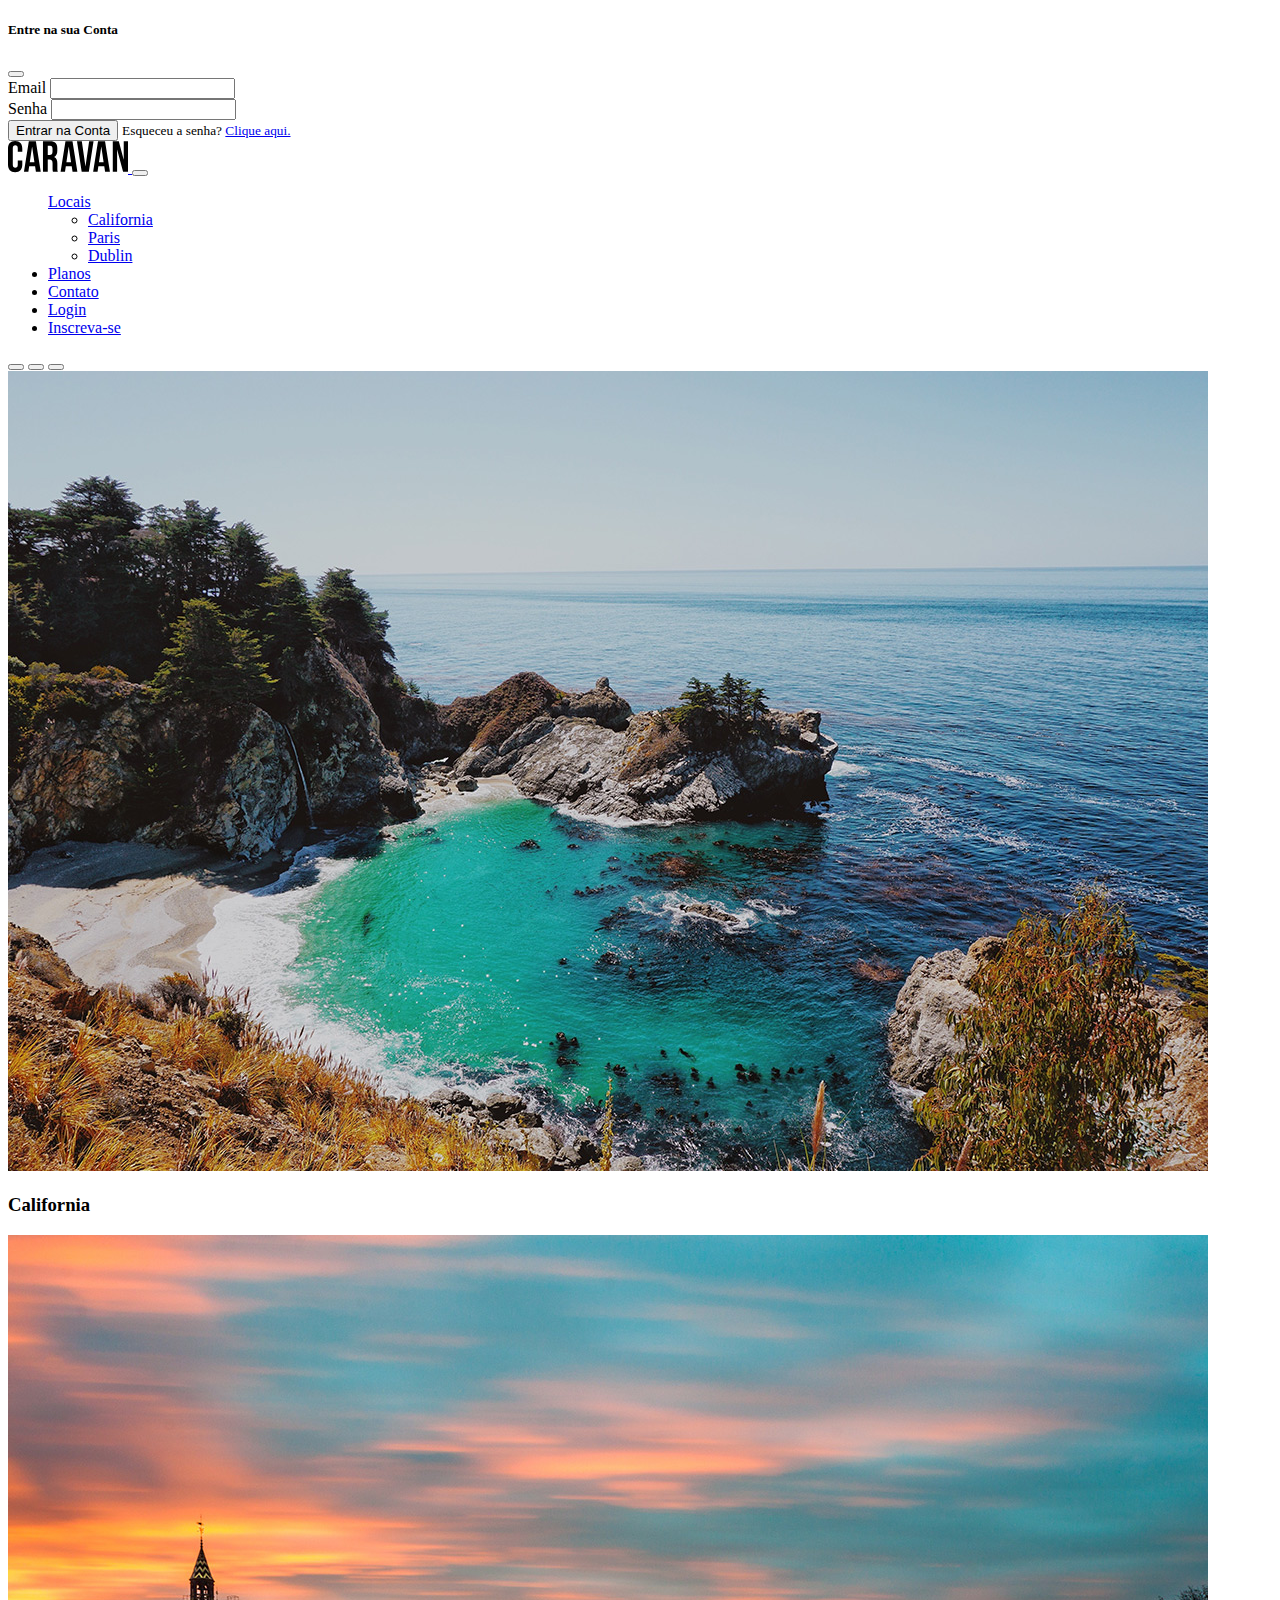
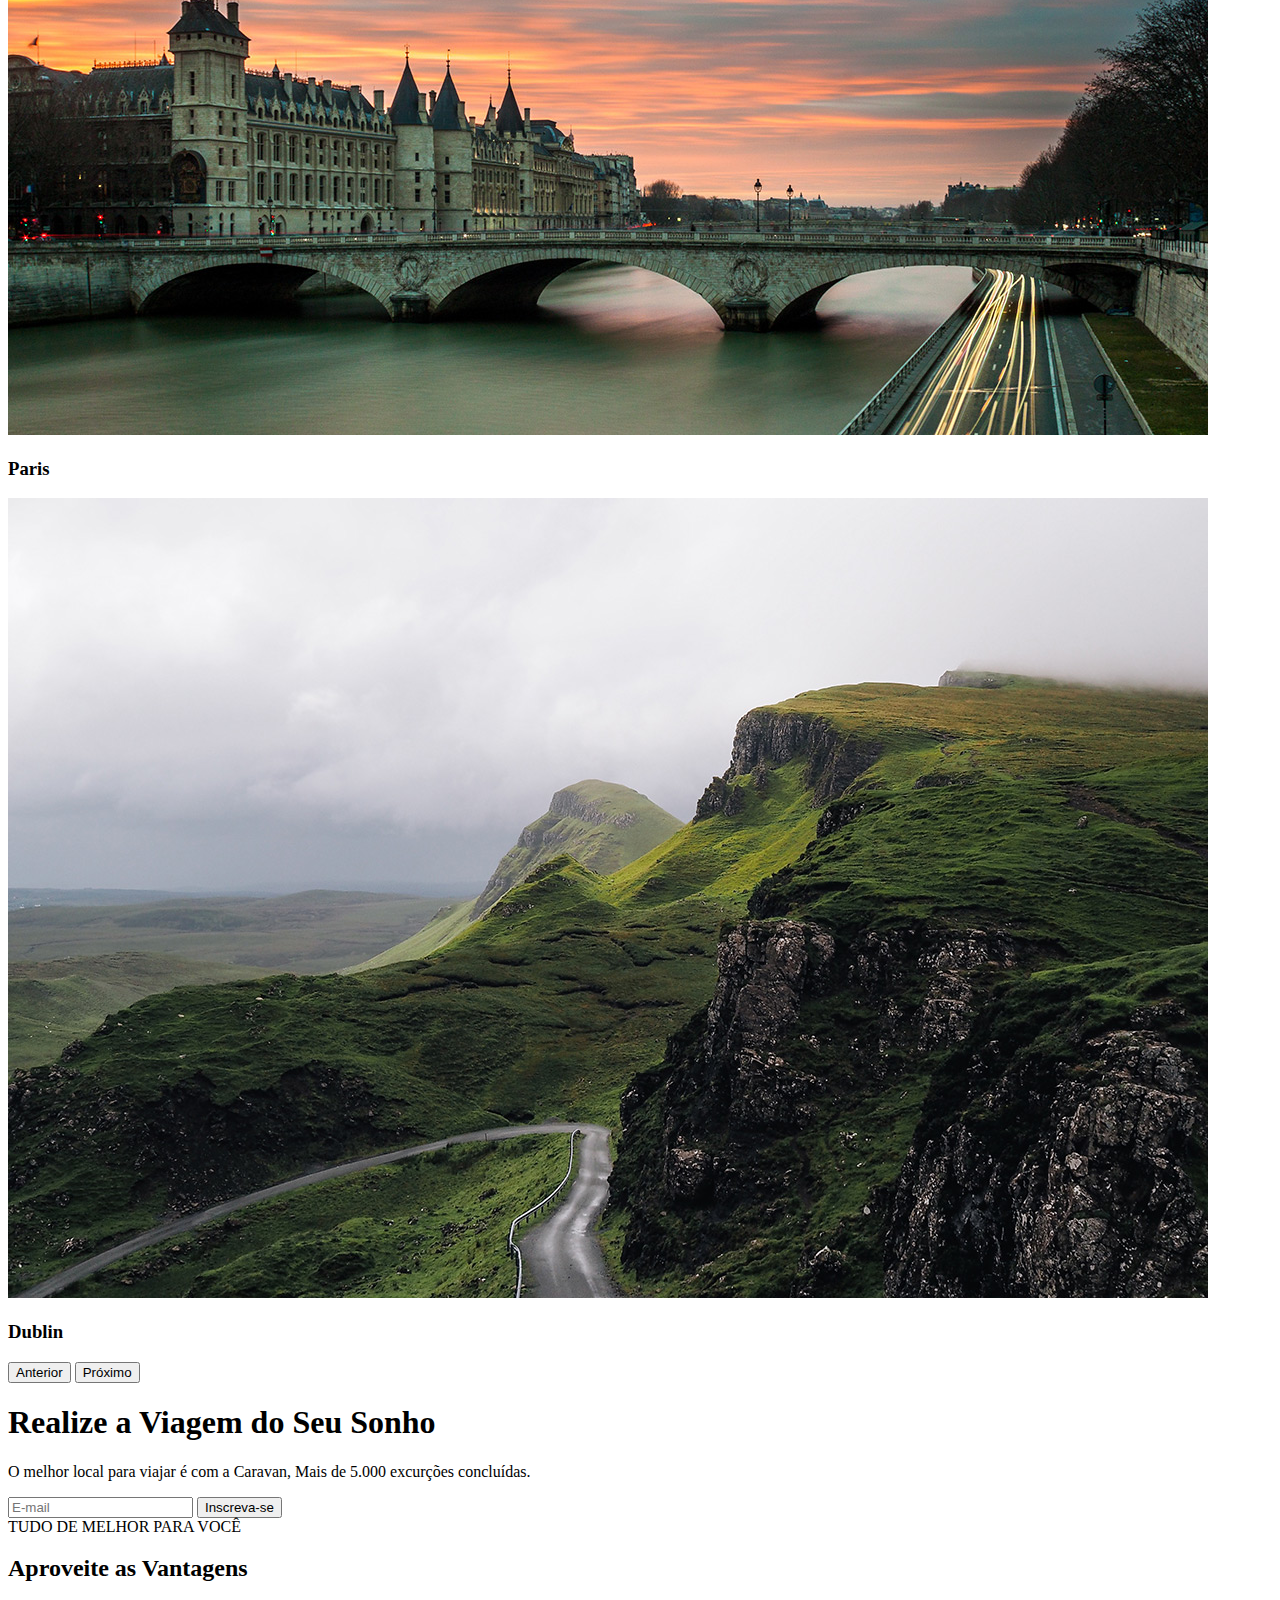
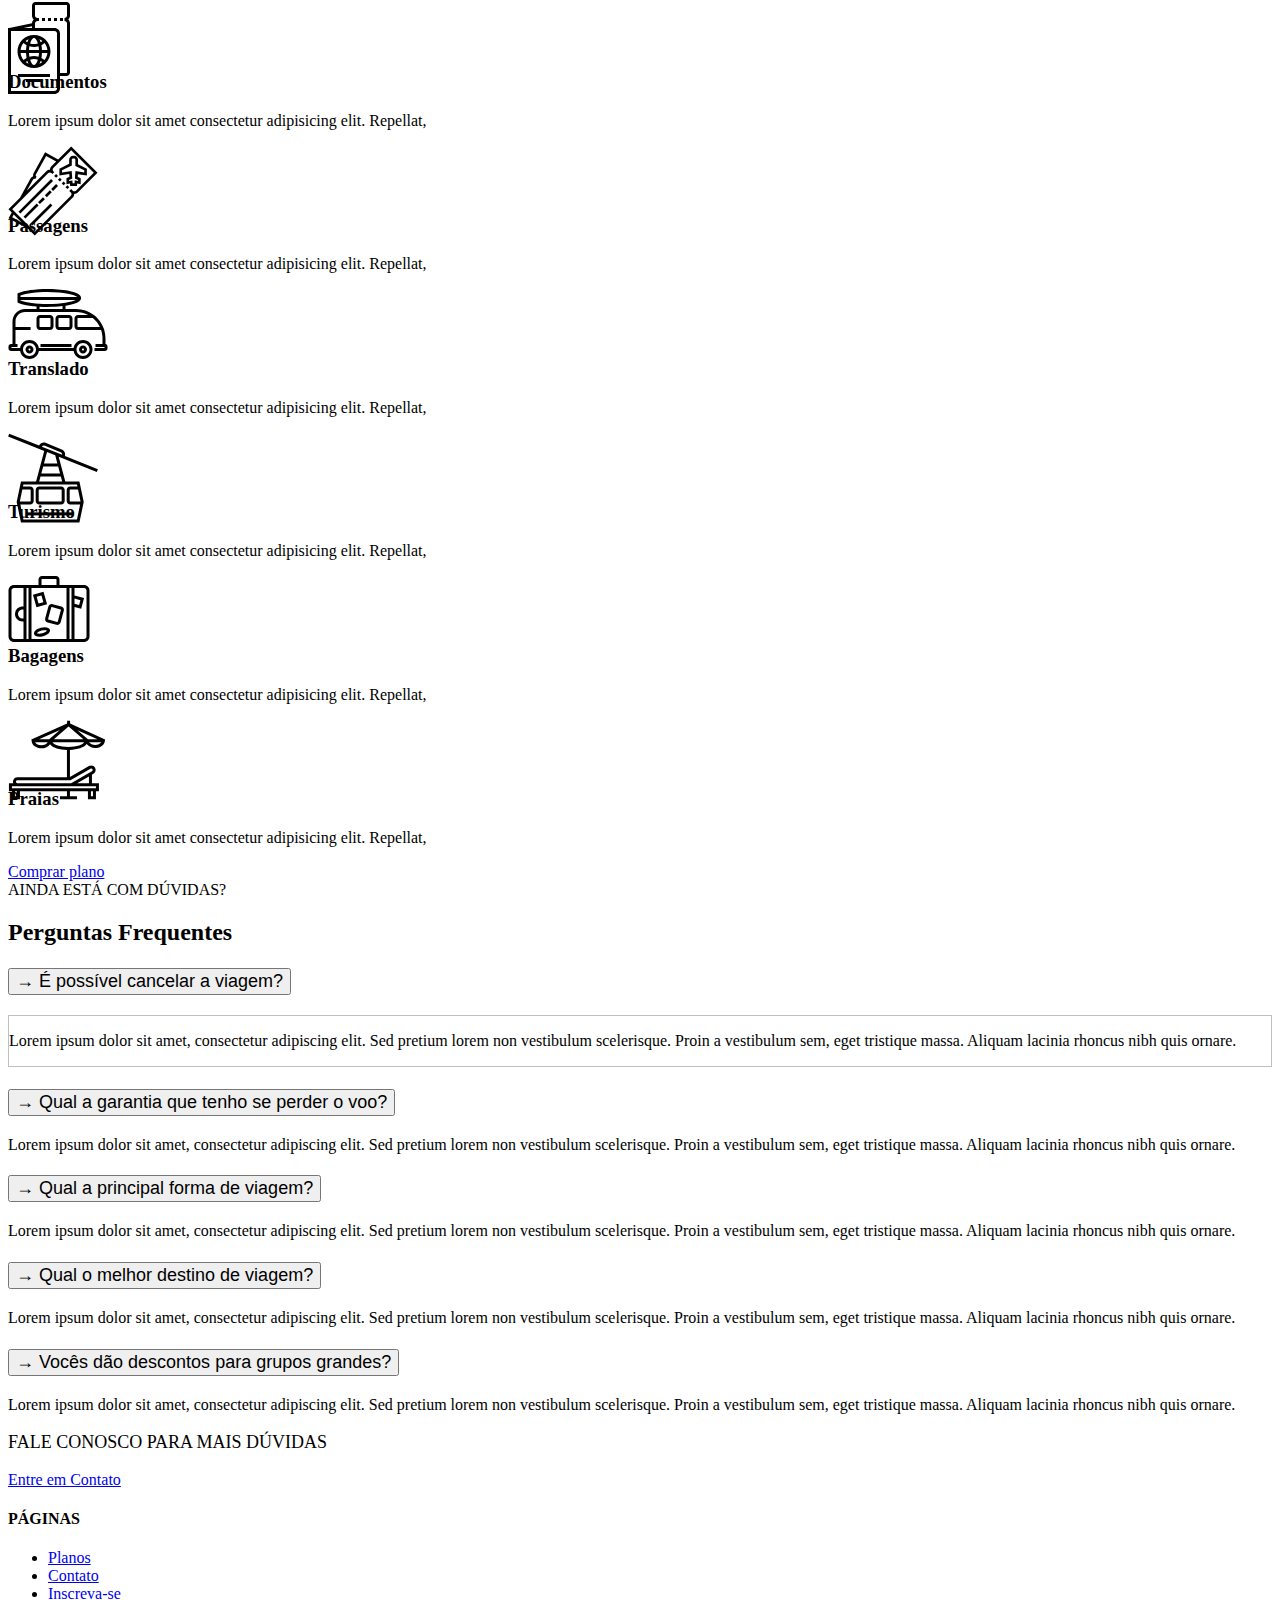
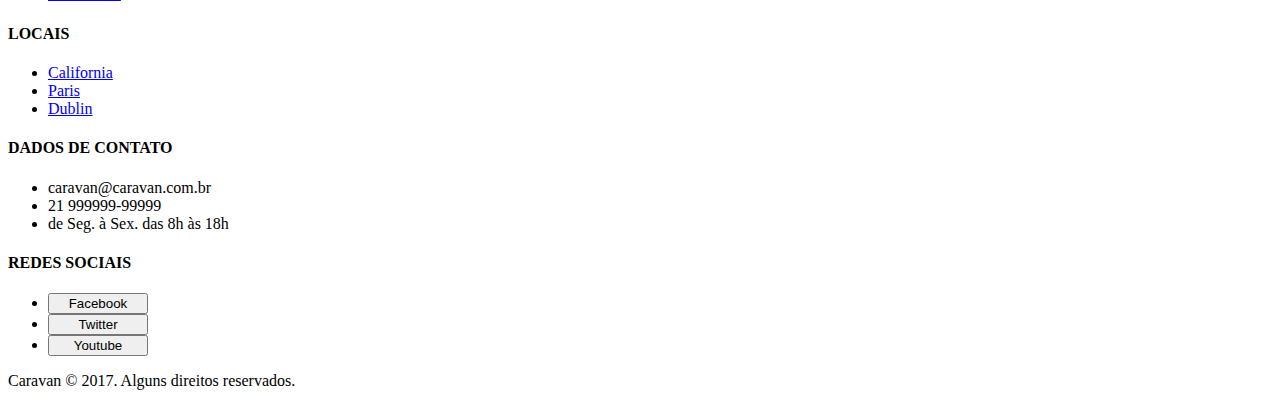
<file: index.html>
<!DOCTYPE html>
<html lang="pt-BR">

<head>
    <meta charset="UTF-8">
    <meta http-equiv="X-UA-Compatible" content="IE=edge">
    <meta name="viewport" content="width=device-width, initial-scale=1.0">
    <link href="https://cdn.jsdelivr.net/npm/bootstrap@5.2.0-beta1/dist/css/bootstrap.min.css" rel="stylesheet"
        integrity="sha384-0evHe/X+R7YkIZDRvuzKMRqM+OrBnVFBL6DOitfPri4tjfHxaWutUpFmBp4vmVor" crossorigin="anonymous">
    <link rel="stylesheet" href="https://cdn.jsdelivr.net/npm/bootstrap-icons@1.8.3/font/bootstrap-icons.css">
    <link rel="stylesheet" href="./css/style.css">

    <script src="https://cdn.jsdelivr.net/npm/@popperjs/core@2.9.2/dist/umd/popper.min.js"
        integrity="sha384-IQsoLXl5PILFhosVNubq5LC7Qb9DXgDA9i+tQ8Zj3iwWAwPtgFTxbJ8NT4GN1R8p" crossorigin="anonymous">
    </script>
    <script src="https://cdn.jsdelivr.net/npm/bootstrap@5.0.2/dist/js/bootstrap.min.js"
        integrity="sha384-cVKIPhGWiC2Al4u+LWgxfKTRIcfu0JTxR+EQDz/bgldoEyl4H0zUF0QKbrJ0EcQF" crossorigin="anonymous">
    </script>

    <title>Caravan</title>
</head>

<body>

    <!-- MODAL -->
    <div class="modal fade" id="modalLogin" tabindex="-1" aria-labelledby="modalLoginTitulo" aria-hidden="true">
        <div class="modal-dialog">
            <div class="modal-content">
                <div class="modal-header">
                    <h5 class="modal-title" id="modalLoginTitulo">Entre na sua Conta</h5>
                    <button type="button" class="btn-close" data-bs-dismiss="modal" aria-label="Close"></button>
                </div>
                <div class="modal-body">
                    <form>
                        <div class="mb-3">
                            <label for="loginEmail" class="form-label">Email </label>
                            <input type="email" class="form-control" id="loginEmail">
                        </div>
                        <div class="mb-3">
                            <label for="loginPassord" class="form-label">Senha</label>
                            <input type="password" class="form-control" id="loginPassord">
                        </div>
                        <button type="submit" class="btn btn-primary">Entrar na Conta</button>
                        <small class="form-text text-muted">Esqueceu a senha?
                            <a href="#">Clique aqui.</a>
                        </small>
                    </form>


                </div>
            </div>
        </div>
    </div>
    <!-- FECHA MODAL -->


    <nav class="navbar navbar-expand-md navbar-light bg-light fixed-to pd-block  py-2 px-3">
        <a href="index.html" class="navbar-brand">
            <img src="./img/caravan.svg" alt="icone do site">
        </a>
        <button class="navbar-toggler" type="button" data-toggle="collapse" data-target="#conteudoNavbarSuportado"
            aria-controls="conteudoNavbarSuportado" aria-expanded="false" aria-label="Alterna navegação">
            <span class="navbar-toggler-icon"></span>
        </button>
        </button>

        <div class="collapse navbar-collapse navbar-expand-md d-lg-flex justify-content-end"
            id="conteudoNavbarSuportado">
            <ul class="navbar-nav">

                <div class="dropdown">
                    <a class="nav-link dropdown-toggle" href="#" role="button" id="dropdownMenuLink"
                        data-bs-toggle="dropdown" aria-expanded="false">
                        Locais
                    </a>
                    <ul class="dropdown-menu" aria-labelledby="dropdownMenuLink">
                        <li><a class="dropdown-item" href="local.html">California</a></li>
                        <li><a class="dropdown-item" href="local.html">Paris</a></li>
                        <li><a class="dropdown-item" href="local.html">Dublin</a></li>
                    </ul>
                </div>
                <li class="nav-item">
                    <a href="planos.html" class="nav-link">Planos</a>
                </li>
                <li class="nav-item">
                    <a href="contato.html" class="nav-link">Contato</a>
                </li>
                <li class="nav-item">
                    <a href="#" class="nav-link" data-bs-toggle="modal" data-bs-target="#modalLogin">Login</a>
                </li>
                <li class="nav-item">
                    <a href="inscricao.html" class="btn btn-outline-primary mx-md-3">Inscreva-se</a>
                </li>
            </ul>
        </div>
    </nav>

    <section class="container-fluid">
        <div class="row bg-dark text-white">

            <div class="col-lg-7 p-0">
                <div id="carouselCidades" class="carousel slide" data-bs-ride="carousel">
                    <div class="carousel-indicators">
                        <button type="button" data-bs-target="#carouselCidades" data-bs-slide-to="0" class="active"
                            aria-current="true" aria-label="Slide 1"></button>
                        <button type="button" data-bs-target="#carouselCidades" data-bs-slide-to="1"
                            aria-label="Slide 2"></button>
                        <button type="button" data-bs-target="#carouselCidades" data-bs-slide-to="2"
                            aria-label="Slide 3"></button>
                    </div>
                    <div class="carousel-inner">
                        <div class="carousel-item active">
                            <img src="./img/california.jpg" class="d-block w-100" alt="California">
                            <div class="carousel-caption">
                                <h3 class="display-4">California</h3>
                            </div>
                        </div>
                        <div class="carousel-item">
                            <img src="./img/paris.jpg" class="d-block w-100" alt="Paris">
                            <div class="carousel-caption">
                                <h3 class="display-4">Paris</h3>
                            </div>
                        </div>
                        <div class="carousel-item">
                            <img src="./img/dublin.jpg" class="d-block w-100" alt="Dublin">
                            <div class="carousel-caption">
                                <h3 class="display-4">Dublin</h3>
                            </div>
                        </div>
                    </div>
                    <button class="carousel-control-prev" type="button" data-bs-target="#carouselCidades"
                        data-bs-slide="prev">
                        <span class="carousel-control-prev-icon" aria-hidden="true"></span>
                        <span class="visually-hidden">Anterior</span>
                    </button>
                    <button class="carousel-control-next" type="button" data-bs-target="#carouselCidades"
                        data-bs-slide="next">
                        <span class="carousel-control-next-icon" aria-hidden="true"></span>
                        <span class="visually-hidden">Próximo</span>
                    </button>
                </div>
            </div>

            <div class="col-lg-5 p-4 align-self-center">
                <h1 class="display-4 ">Realize a Viagem do Seu Sonho</h1>
                <p class="lead">O melhor local para viajar é com a Caravan, Mais de 5.000
                    excurções concluídas.
                </p>
                <form action="">
                    <div class="input-group input-group-lg">
                        <input type="text" class="form-control" placeholder="E-mail" aria-label="email"
                            aria-describedby="button-addon2">
                        <button class="btn btn btn-primary" type="button" id="button-addon2">Inscreva-se</button>
                    </div>
                </form>
            </div>
        </div>
    </section>

    <section class="py-5 bg-light">
        <div class="container text-center">
            <div class="my-5">
                <span class="h6 d-block ">TUDO DE MELHOR PARA VOCÊ</span>
                <h2 class="display-4 text-primary">Aproveite as Vantagens</h2>
            </div>
            <div class="row">
                <div class="col-xl-4 col-md-6">
                    <div class="icone d-flex justify-content-center">
                        <img src="./img/icones/passaporte.svg" alt=" passaporte">
                    </div>
                    <h3>Documentos</h3>
                    <p>Lorem ipsum dolor sit amet consectetur adipisicing elit. Repellat, </p>
                </div>
                <div class="col-xl-4 col-md-6">
                    <div class="icone d-flex justify-content-center">
                        <img src="./img/icones/passagens.svg" alt=" Passagens">
                    </div>
                    <h3>Passagens</h3>
                    <p>Lorem ipsum dolor sit amet consectetur adipisicing elit. Repellat, </p>
                </div>
                <div class="col-xl-4 col-md-6">
                    <div class="icone d-flex justify-content-center">
                        <img src="./img/icones/translado.svg" alt="Translado">
                    </div>
                    <h3>Translado</h3>
                    <p>Lorem ipsum dolor sit amet consectetur adipisicing elit. Repellat, </p>
                </div>

                <div class="col-xl-4 col-md-6">
                    <div class="icone d-flex justify-content-center">
                        <img src="./img/icones/turismo.svg" alt=" Turismo">
                    </div>
                    <h3>Turismo</h3>
                    <p>Lorem ipsum dolor sit amet consectetur adipisicing elit. Repellat, </p>
                </div>
                <div class="col-xl-4 col-md-6">
                    <div class="icone d-flex justify-content-center">
                        <img src="./img/icones/bagagens.svg" alt=" Bagagens">
                    </div>
                    <h3>Bagagens</h3>
                    <p>Lorem ipsum dolor sit amet consectetur adipisicing elit. Repellat, </p>
                </div>
                <div class="col-xl-4 col-md-6">
                    <div class="icone d-flex justify-content-center">
                        <img src="./img/icones/praias.svg" alt="Praias">
                    </div>
                    <h3>Praias</h3>
                    <p>Lorem ipsum dolor sit amet consectetur adipisicing elit. Repellat, </p>
                </div>

            </div>
            <div>
                <a href="planos.html" class="btn btn-primary btn-lg mt-4">Comprar plano</a>
            </div>

        </div>
    </section>

    <section class="container">
        <div class="my-5 text-center">
            <span class="h6 d-block">AINDA ESTÁ COM DÚVIDAS?</span>
            <h2 class="display-4 text-primary">Perguntas Frequentes</h2>
        </div>
        <div class="row justify-content-center">
            <div class="col-md-6" id="perguntasFrequentes">

                <div class="accordion" id="pergunta">
                    <div class="accordion-item py-2">
                        <h2 class="accordion-header" id="headingOne">
                            <button class="accordion-button" type="button" data-bs-toggle="collapse"
                                data-bs-target="#collapseOne" aria-expanded="true" aria-controls="collapseOne">
                                → É possível cancelar a viagem?
                            </button>
                        </h2>
                        <div id="collapseOne" class="accordion-collapse collapse show" aria-labelledby="headingOne"
                            data-bs-parent="#pergunta">
                            <div class="accordion-body">
                                <p>Lorem ipsum dolor sit amet, consectetur adipiscing elit. Sed pretium lorem non
                                    vestibulum scelerisque. Proin a vestibulum sem, eget tristique massa. Aliquam
                                    lacinia rhoncus nibh quis ornare.</p>
                            </div>
                        </div>
                    </div>
                    <div class="accordion-item py-2">
                        <h2 class="accordion-header" id="headingTwo">
                            <button class="accordion-button collapsed" type="button" data-bs-toggle="collapse"
                                data-bs-target="#collapseTwo" aria-expanded="false" aria-controls="collapseTwo">
                                → Qual a garantia que tenho se perder o voo?
                            </button>
                        </h2>
                        <div id="collapseTwo" class="accordion-collapse collapse" aria-labelledby="headingTwo"
                            data-bs-parent="#pergunta">
                            <div class="accordion-body">
                                <p>Lorem ipsum dolor sit amet, consectetur adipiscing elit. Sed pretium lorem non
                                    vestibulum scelerisque. Proin a vestibulum sem, eget tristique massa. Aliquam
                                    lacinia rhoncus nibh quis ornare.</p>
                            </div>
                        </div>
                    </div>
                    <div class="accordion-item py-2">
                        <h2 class="accordion-header" id="headingThree">
                            <button class="accordion-button collapsed" type="button" data-bs-toggle="collapse"
                                data-bs-target="#collapseThree" aria-expanded="false" aria-controls="collapseThree">
                                → Qual a principal forma de viagem?
                            </button>
                        </h2>
                        <div id="collapseThree" class="accordion-collapse collapse" aria-labelledby="headingThree"
                            data-bs-parent="#pergunta">
                            <div class="accordion-body">
                                <p>Lorem ipsum dolor sit amet, consectetur adipiscing elit. Sed pretium lorem non
                                    vestibulum scelerisque. Proin a vestibulum sem, eget tristique massa. Aliquam
                                    lacinia rhoncus nibh quis ornare.</p>
                            </div>
                        </div>
                    </div>
                    <div class="accordion-item py-2">
                        <h2 class="accordion-header" id="heading4">
                            <button class="accordion-button collapsed" type="button" data-bs-toggle="collapse"
                                data-bs-target="#collapse4" aria-expanded="false" aria-controls="collapse4">
                                → Qual o melhor destino de viagem?
                            </button>
                        </h2>
                        <div id="collapse4" class="accordion-collapse collapse" aria-labelledby="heading4"
                            data-bs-parent="#pergunta">
                            <div class="accordion-body">
                                <p>Lorem ipsum dolor sit amet, consectetur adipiscing elit. Sed pretium lorem non
                                    vestibulum scelerisque. Proin a vestibulum sem, eget tristique massa. Aliquam
                                    lacinia rhoncus nibh quis ornare.</p>
                            </div>
                        </div>
                    </div>
                    <div class="accordion-item py-2">
                        <h2 class="accordion-header" id="heading5">
                            <button class="accordion-button collapsed" type="button" data-bs-toggle="collapse"
                                data-bs-target="#collapse5" aria-expanded="false" aria-controls="collapse5">
                                → Vocês dão descontos para grupos grandes?
                            </button>
                        </h2>
                        <div id="collapse5" class="accordion-collapse collapse" aria-labelledby="heading5"
                            data-bs-parent="#pergunta">
                            <div class="accordion-body">
                                <p>Lorem ipsum dolor sit amet, consectetur adipiscing elit. Sed pretium lorem non
                                    vestibulum scelerisque. Proin a vestibulum sem, eget tristique massa. Aliquam
                                    lacinia rhoncus nibh quis ornare.</p>
                            </div>
                        </div>
                    </div>
                </div>
            </div>
        </div>
        <div class="text-center my-4">
            <p class="small m-1">FALE CONOSCO PARA MAIS DÚVIDAS</p>
            <a class="btn btn-primary btn-lg" href="contato.html">Entre em Contato</a>
        </div>
    </section>

    <footer class="bg-dark text-white mt-5">
        <div class="container py-4 ">
            <div class="row">
                <div class="col-md-3 col-6">
                    <h4 class="h6">PÁGINAS</h4>
                    <ul class="list-unstyled">
                        <li><a href="planos.html">Planos</a></li>
                        <li><a href="contato.html">Contato</a></li>
                        <li><a href="inscricao.html">Inscreva-se</a></li>
                    </ul>
                </div>

                <div class="col-md-3 col-6">
                    <h4 class="h6">LOCAIS</h4>
                    <ul class="list-unstyled">
                        <li><a href="local.html">California</a></li>
                        <li><a href="local.html">Paris</a></li>
                        <li><a href="local.html">Dublin</a></li>
                    </ul>
                </div>
                <div class="col-md-4">
                    <h4 class="h6">DADOS DE CONTATO</h4>
                    <ul class="list-unstyled text-secondary">
                        <li>caravan@caravan.com.br</li>
                        <li>21 999999-99999</li>
                        <li>de Seg. à Sex. das 8h às 18h</li>
                    </ul>
                </div>
                <div class="col-md-2">
                    <h4 class="h6">REDES SOCIAIS</h4>
                    <ul class="list-unstyled text-secondary">
                        <li>
                            <button type="button"
                                class="btn btn-outline-secondary btn-sm btn-block mb-2">Facebook</button>
                        </li>
                        <li>
                            <button type="button"
                                class="btn btn-outline-secondary btn-sm btn-block mb-2">Twitter</button>
                        </li>
                        <li>

                            <button type="button"
                                class="btn btn-outline-secondary btn-sm btn-block mb-2">Youtube</button>
                        </li>
                </div>
            </div>
        </div>
        <div class="bg-primary text-center py-3">
            <p class="mb-0">
                Caravan &copy 2017. Alguns direitos reservados.
            </p>
        </div>
    </footer>


</body>

</html>
</file>
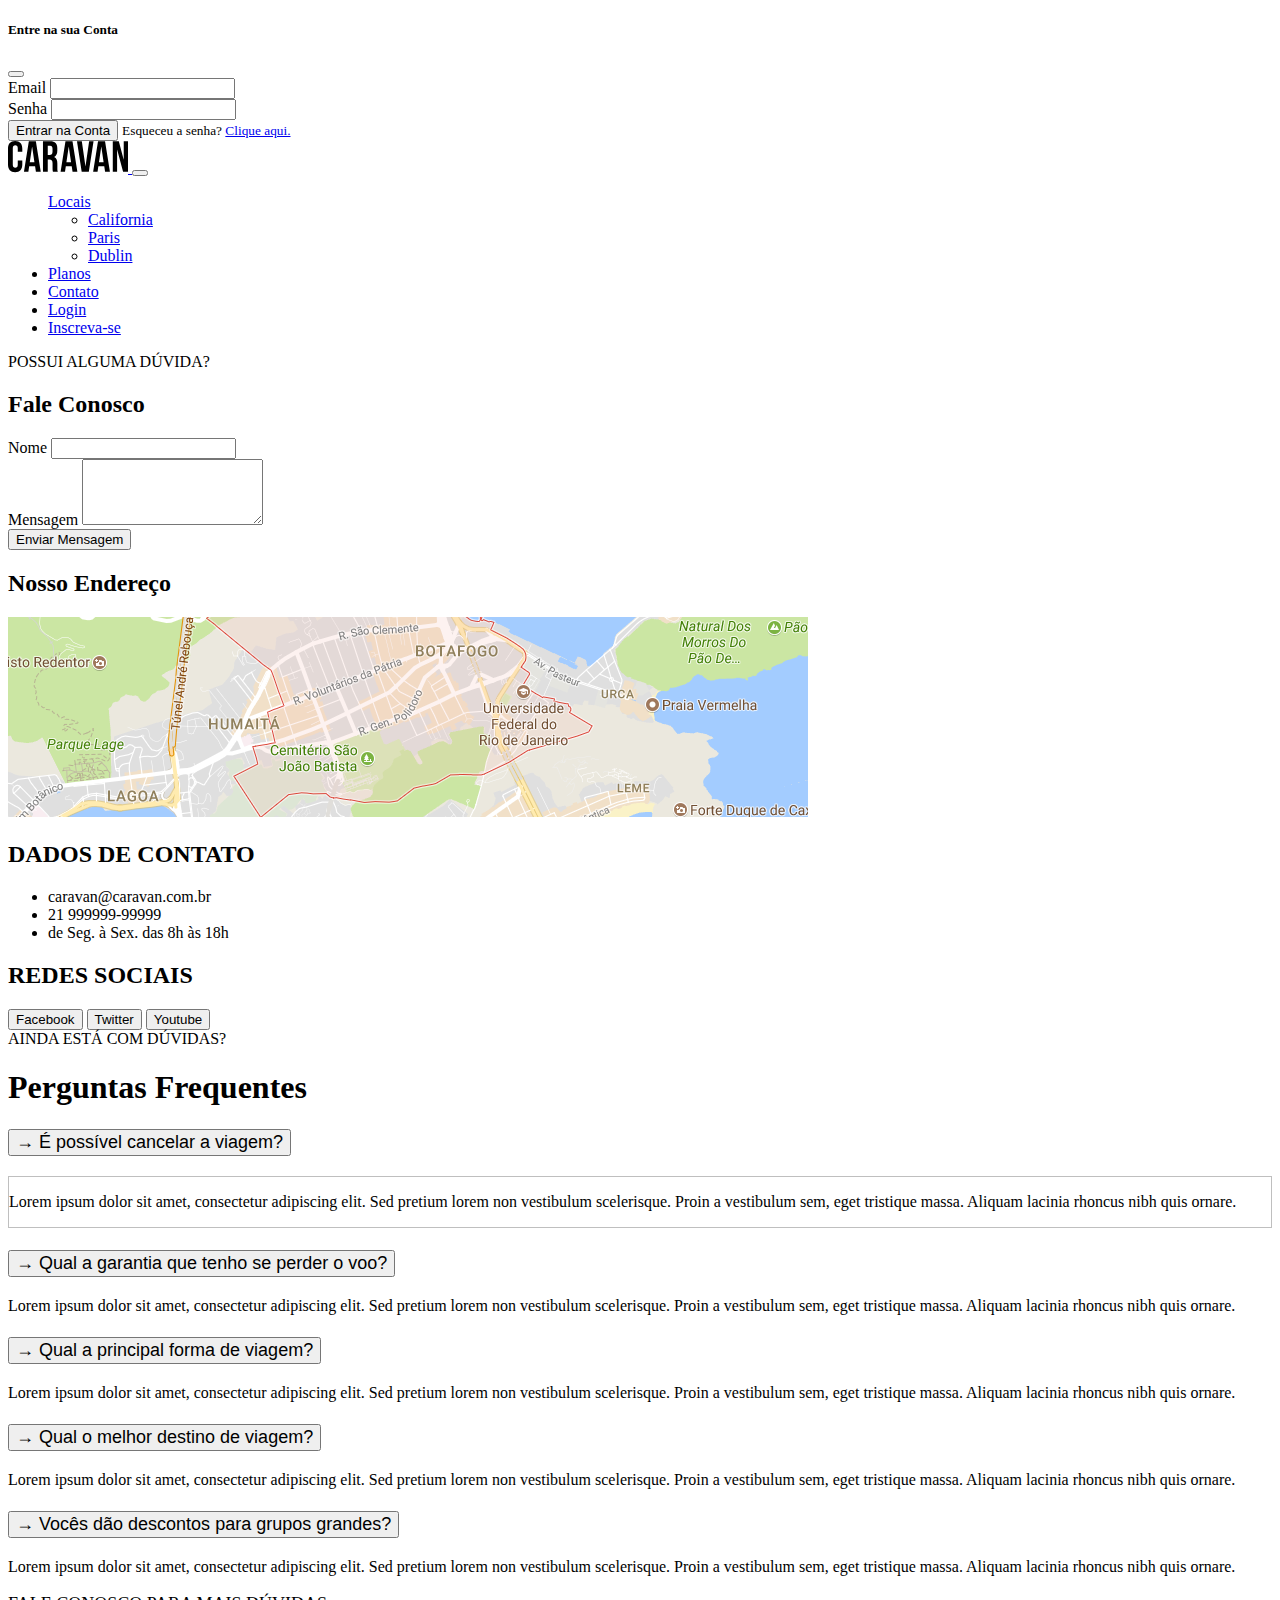
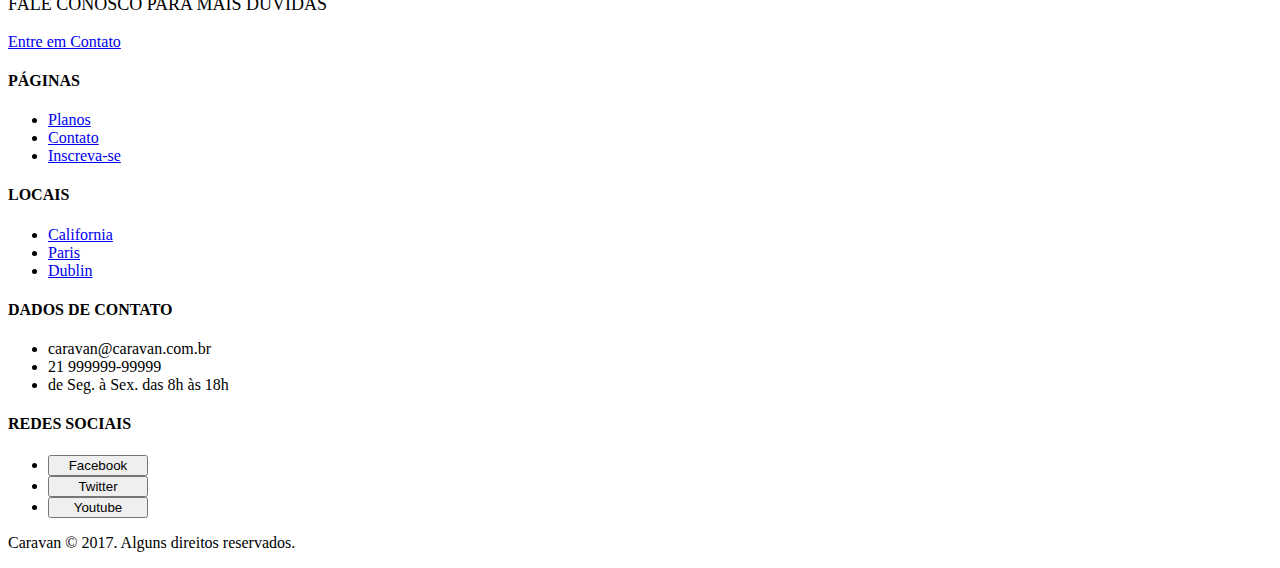
<file: contato.html>
<!DOCTYPE html>
<html lang="pt-BR">

<head>
    <meta charset="UTF-8">
    <meta http-equiv="X-UA-Compatible" content="IE=edge">
    <meta name="viewport" content="width=device-width, initial-scale=1.0">
    <link href="https://cdn.jsdelivr.net/npm/bootstrap@5.2.0-beta1/dist/css/bootstrap.min.css" rel="stylesheet"
        integrity="sha384-0evHe/X+R7YkIZDRvuzKMRqM+OrBnVFBL6DOitfPri4tjfHxaWutUpFmBp4vmVor" crossorigin="anonymous">
    <link rel="stylesheet" href="https://cdn.jsdelivr.net/npm/bootstrap-icons@1.8.3/font/bootstrap-icons.css">
    <link rel="stylesheet" href="./css/style.css">

    <script src="https://cdn.jsdelivr.net/npm/@popperjs/core@2.9.2/dist/umd/popper.min.js"
        integrity="sha384-IQsoLXl5PILFhosVNubq5LC7Qb9DXgDA9i+tQ8Zj3iwWAwPtgFTxbJ8NT4GN1R8p" crossorigin="anonymous">
    </script>
    <script src="https://cdn.jsdelivr.net/npm/bootstrap@5.0.2/dist/js/bootstrap.min.js"
        integrity="sha384-cVKIPhGWiC2Al4u+LWgxfKTRIcfu0JTxR+EQDz/bgldoEyl4H0zUF0QKbrJ0EcQF" crossorigin="anonymous">
    </script>

    <title>Caravan - Contato</title>
</head>

<body>

    <!-- MODAL -->
    <div class="modal fade" id="modalLogin" tabindex="-1" aria-labelledby="modalLoginTitulo" aria-hidden="true">
        <div class="modal-dialog">
            <div class="modal-content">
                <div class="modal-header">
                    <h5 class="modal-title" id="modalLoginTitulo">Entre na sua Conta</h5>
                    <button type="button" class="btn-close" data-bs-dismiss="modal" aria-label="Close"></button>
                </div>
                <div class="modal-body">
                    <form>
                        <div class="mb-3">
                            <label for="loginEmail" class="form-label">Email </label>
                            <input type="email" class="form-control" id="loginEmail">
                        </div>
                        <div class="mb-3">
                            <label for="loginPassord" class="form-label">Senha</label>
                            <input type="password" class="form-control" id="loginPassord">
                        </div>
                        <button type="submit" class="btn btn-primary">Entrar na Conta</button>
                        <small class="form-text text-muted">Esqueceu a senha?
                            <a href="#">Clique aqui.</a>
                        </small>
                    </form>


                </div>
            </div>
        </div>
    </div>
    <!-- FECHA MODAL -->


    <nav class="navbar navbar-expand-md navbar-light bg-light fixed-to pd-block  py-2 px-3">
        <a href="index.html" class="navbar-brand">
            <img src="./img/caravan.svg" alt="icone do site">
        </a>
        <button class="navbar-toggler" type="button" data-toggle="collapse" data-target="#conteudoNavbarSuportado"
            aria-controls="conteudoNavbarSuportado" aria-expanded="false" aria-label="Alterna navegação">
            <span class="navbar-toggler-icon"></span>
        </button>
        </button>

        <div class="collapse navbar-collapse navbar-expand-md d-lg-flex justify-content-end"
            id="conteudoNavbarSuportado">
            <ul class="navbar-nav">

                <div class="dropdown">
                    <a class="nav-link dropdown-toggle" href="#" role="button" id="dropdownMenuLink"
                        data-bs-toggle="dropdown" aria-expanded="false">
                        Locais
                    </a>
                    <ul class="dropdown-menu" aria-labelledby="dropdownMenuLink">
                        <li><a class="dropdown-item" href="local.html">California</a></li>
                        <li><a class="dropdown-item" href="local.html">Paris</a></li>
                        <li><a class="dropdown-item" href="local.html">Dublin</a></li>
                    </ul>
                </div>
                <li class="nav-item">
                    <a href="planos.html" class="nav-link">Planos</a>
                </li>
                <li class="nav-item">
                    <a href="contato.html" class="nav-link active">Contato</a>
                </li>
                <li class="nav-item">
                    <a href="#" class="nav-link" data-bs-toggle="modal" data-bs-target="#modalLogin">Login</a>
                </li>
                <li class="nav-item">
                    <a href="inscricao.html" class="btn btn-outline-primary mx-md-3">Inscreva-se</a>
                </li>
            </ul>
        </div>
    </nav>
    <section class="container">
        <div class="my-5 text-center">
            <span class="h6 d-block">POSSUI ALGUMA DÚVIDA?</span>
            <h2 class="display-4 text-primary">Fale Conosco</h2>
        </div>
        <div class="row">
            <div class="col-lg mb-5">
                <form class="bg-light rounded p-4 box-shadow mb-5">
                    <div class="mb-3">
                        <label for="clienteNome" class="form-label">Nome</label>
                        <input type="email" class="form-control" id="clienteNome">
                    </div>
                    <div class="mb-3">
                        <label for="clienteMensagem" class="form-label">Mensagem</label>
                        <textarea class="form-control" id="clienteMensagem" rows="4"></textarea>
                    </div>
                    <button type="submit" class="btn btn-primary">Enviar Mensagem</button>
                </form>
            </div>
            <div class="col-lg">
                <h2 class="h6">Nosso Endereço</h2>
                <a href="#">
                    <img class="img-fluid box-shadow round mb-4" src="./img/mapa.png" alt="Endereço da empresa">
                </a>
                <h2 class="h6">DADOS DE CONTATO</h2>
                <ul class="list-unstyled text-secondary">
                    <li>caravan@caravan.com.br</li>
                    <li>21 999999-99999</li>
                    <li>de Seg. à Sex. das 8h às 18h</li>
                </ul>

                <h2 class="h6">REDES SOCIAIS</h2>
                <div class="d-grid gap-2 contatoRedesSociais">
                    <button class="btn btn-outline-secondary btn-sm mb-2 " type="button">Facebook</button>
                    <button class="btn btn-outline-secondary btn-sm mb-2 " type="button">Twitter</button>
                    <button class="btn btn-outline-secondary btn-sm mb-2 " type="button">Youtube</button>
                </div>
            </div>
        </div>
    </section>



    <section class="container">
        <div class="my-5 text-center">
            <span class="h6 d-block">AINDA ESTÁ COM DÚVIDAS?</span>
            <h1 class="display-4 text-primary">Perguntas Frequentes</h1>
        </div>
        <div class="row justify-content-center">
            <div class="col-md-6" id="perguntasFrequentes">

                <div class="accordion" id="pergunta">
                    <div class="accordion-item py-2">
                        <h2 class="accordion-header" id="headingOne">
                            <button class="accordion-button" type="button" data-bs-toggle="collapse"
                                data-bs-target="#collapseOne" aria-expanded="true" aria-controls="collapseOne">
                                → É possível cancelar a viagem?
                            </button>
                        </h2>
                        <div id="collapseOne" class="accordion-collapse collapse show" aria-labelledby="headingOne"
                            data-bs-parent="#pergunta">
                            <div class="accordion-body">
                                <p>Lorem ipsum dolor sit amet, consectetur adipiscing elit. Sed pretium lorem non
                                    vestibulum scelerisque. Proin a vestibulum sem, eget tristique massa. Aliquam
                                    lacinia rhoncus nibh quis ornare.</p>
                            </div>
                        </div>
                    </div>
                    <div class="accordion-item py-2">
                        <h2 class="accordion-header" id="headingTwo">
                            <button class="accordion-button collapsed" type="button" data-bs-toggle="collapse"
                                data-bs-target="#collapseTwo" aria-expanded="false" aria-controls="collapseTwo">
                                → Qual a garantia que tenho se perder o voo?
                            </button>
                        </h2>
                        <div id="collapseTwo" class="accordion-collapse collapse" aria-labelledby="headingTwo"
                            data-bs-parent="#pergunta">
                            <div class="accordion-body">
                                <p>Lorem ipsum dolor sit amet, consectetur adipiscing elit. Sed pretium lorem non
                                    vestibulum scelerisque. Proin a vestibulum sem, eget tristique massa. Aliquam
                                    lacinia rhoncus nibh quis ornare.</p>
                            </div>
                        </div>
                    </div>
                    <div class="accordion-item py-2">
                        <h2 class="accordion-header" id="headingThree">
                            <button class="accordion-button collapsed" type="button" data-bs-toggle="collapse"
                                data-bs-target="#collapseThree" aria-expanded="false" aria-controls="collapseThree">
                                → Qual a principal forma de viagem?
                            </button>
                        </h2>
                        <div id="collapseThree" class="accordion-collapse collapse" aria-labelledby="headingThree"
                            data-bs-parent="#pergunta">
                            <div class="accordion-body">
                                <p>Lorem ipsum dolor sit amet, consectetur adipiscing elit. Sed pretium lorem non
                                    vestibulum scelerisque. Proin a vestibulum sem, eget tristique massa. Aliquam
                                    lacinia rhoncus nibh quis ornare.</p>
                            </div>
                        </div>
                    </div>
                    <div class="accordion-item py-2">
                        <h2 class="accordion-header" id="heading4">
                            <button class="accordion-button collapsed" type="button" data-bs-toggle="collapse"
                                data-bs-target="#collapse4" aria-expanded="false" aria-controls="collapse4">
                                → Qual o melhor destino de viagem?
                            </button>
                        </h2>
                        <div id="collapse4" class="accordion-collapse collapse" aria-labelledby="heading4"
                            data-bs-parent="#pergunta">
                            <div class="accordion-body">
                                <p>Lorem ipsum dolor sit amet, consectetur adipiscing elit. Sed pretium lorem non
                                    vestibulum scelerisque. Proin a vestibulum sem, eget tristique massa. Aliquam
                                    lacinia rhoncus nibh quis ornare.</p>
                            </div>
                        </div>
                    </div>
                    <div class="accordion-item py-2">
                        <h2 class="accordion-header" id="heading5">
                            <button class="accordion-button collapsed" type="button" data-bs-toggle="collapse"
                                data-bs-target="#collapse5" aria-expanded="false" aria-controls="collapse5">
                                → Vocês dão descontos para grupos grandes?
                            </button>
                        </h2>
                        <div id="collapse5" class="accordion-collapse collapse" aria-labelledby="heading5"
                            data-bs-parent="#pergunta">
                            <div class="accordion-body">
                                <p>Lorem ipsum dolor sit amet, consectetur adipiscing elit. Sed pretium lorem non
                                    vestibulum scelerisque. Proin a vestibulum sem, eget tristique massa. Aliquam
                                    lacinia rhoncus nibh quis ornare.</p>
                            </div>
                        </div>
                    </div>
                </div>
            </div>
        </div>
        <div class="text-center my-4">
            <p class="small m-1">FALE CONOSCO PARA MAIS DÚVIDAS</p>
            <a class="btn btn-primary btn-lg" href="contato.html">Entre em Contato</a>
        </div>
    </section>

    <footer class="bg-dark text-white mt-5">
        <div class="container py-4 ">
            <div class="row">
                <div class="col-md-3 col-6">
                    <h4 class="h6">PÁGINAS</h4>
                    <ul class="list-unstyled">
                        <li><a href="planos.html">Planos</a></li>
                        <li><a href="contato.html">Contato</a></li>
                        <li><a href="inscricao.html">Inscreva-se</a></li>
                    </ul>
                </div>

                <div class="col-md-3 col-6">
                    <h4 class="h6">LOCAIS</h4>
                    <ul class="list-unstyled">
                        <li><a href="local.html">California</a></li>
                        <li><a href="local.html">Paris</a></li>
                        <li><a href="local.html">Dublin</a></li>
                    </ul>
                </div>
                <div class="col-md-4">
                    <h4 class="h6">DADOS DE CONTATO</h4>
                    <ul class="list-unstyled text-secondary">
                        <li>caravan@caravan.com.br</li>
                        <li>21 999999-99999</li>
                        <li>de Seg. à Sex. das 8h às 18h</li>
                    </ul>
                </div>
                <div class="col-md-2">
                    <h4 class="h6">REDES SOCIAIS</h4>
                    <ul class="list-unstyled text-secondary">
                        <li>
                            <button type="button"
                                class="btn btn-outline-secondary btn-sm btn-block mb-2">Facebook</button>
                        </li>
                        <li>
                            <button type="button"
                                class="btn btn-outline-secondary btn-sm btn-block mb-2">Twitter</button>
                        </li>
                        <li>
                            <button type="button"
                                class="btn btn-outline-secondary btn-sm btn-block mb-2">Youtube</button>
                        </li>
                </div>
            </div>
        </div>
        <div class="bg-primary text-center py-3">
            <p class="mb-0">
                Caravan &copy 2017. Alguns direitos reservados.
            </p>
        </div>
    </footer>


</body>

</html>
</file>
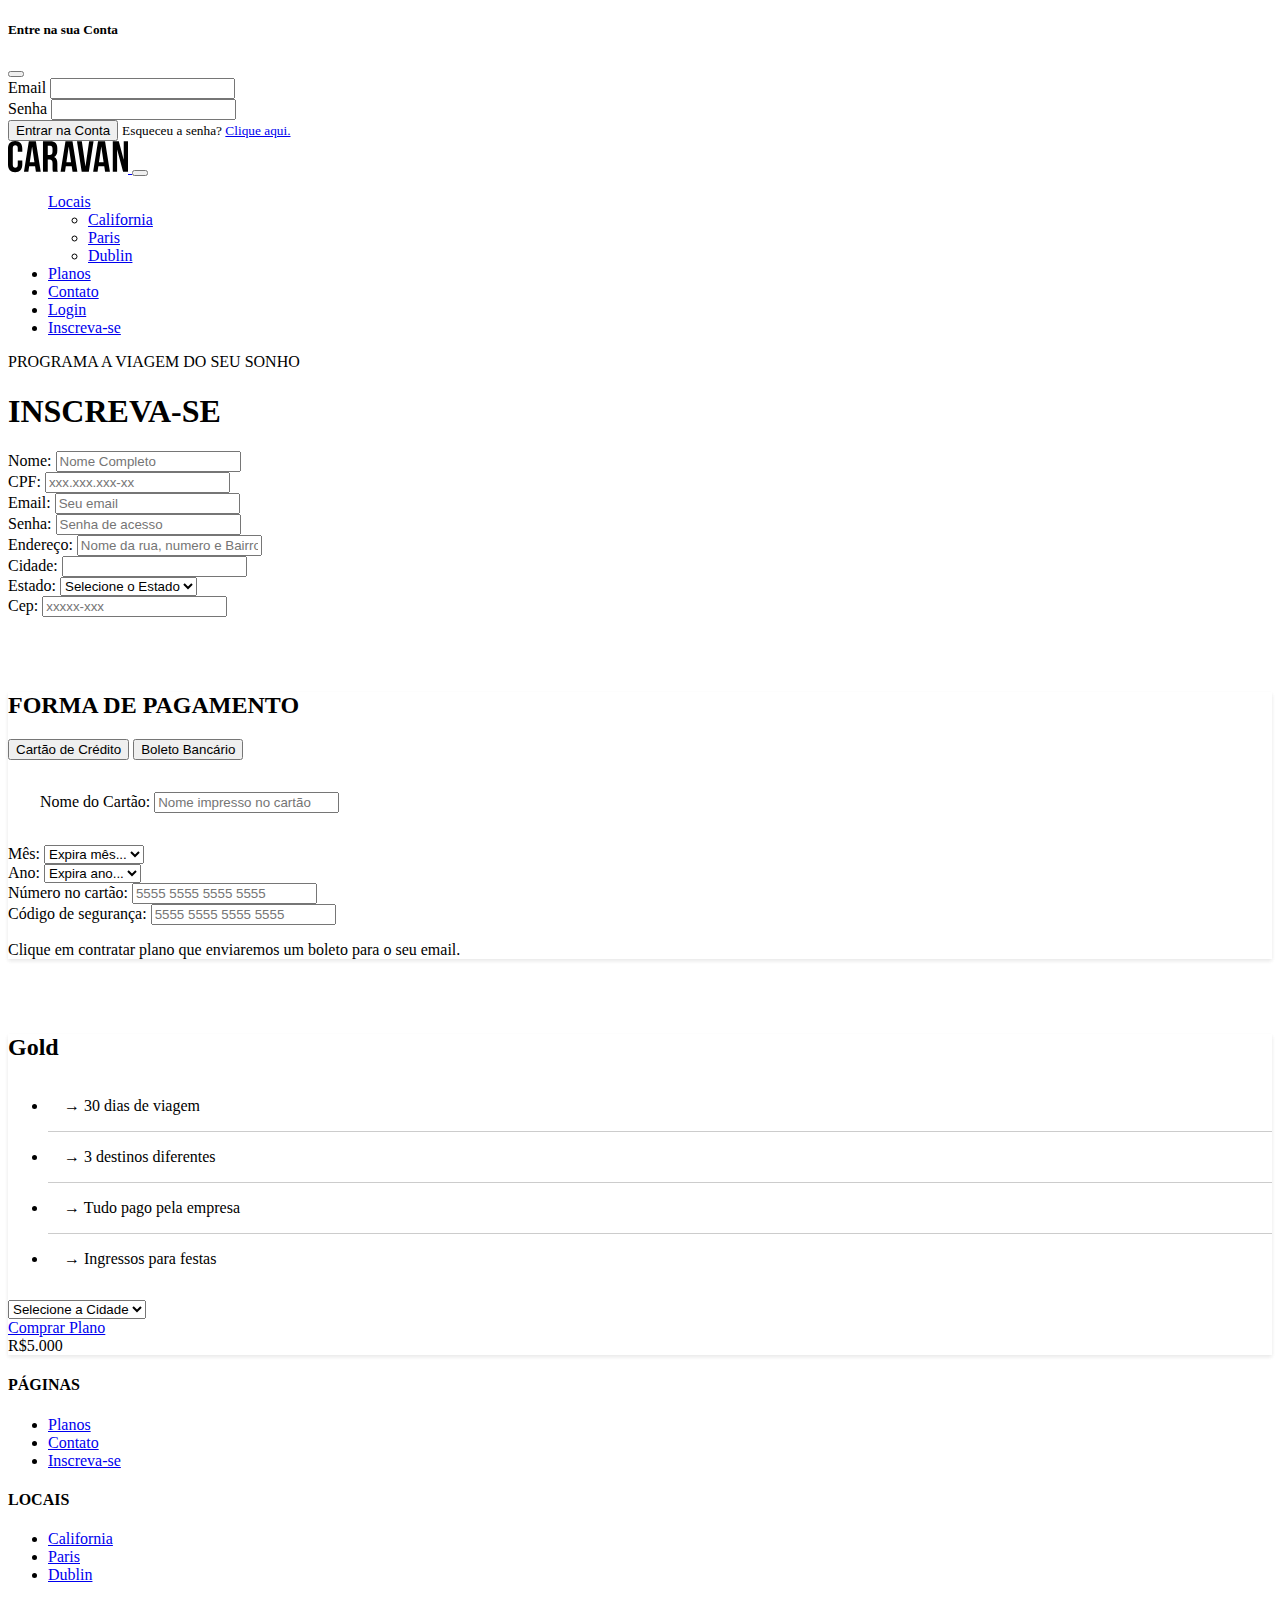
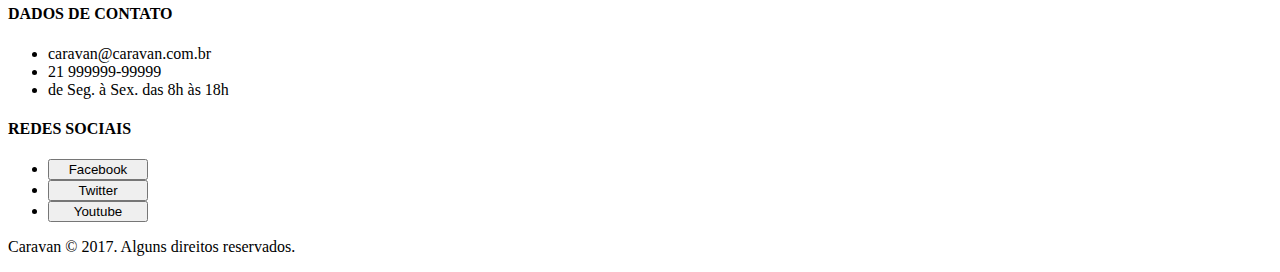
<file: inscricao copy.html>
<!DOCTYPE html>
<html lang="pt-BR">

<head>
    <meta charset="UTF-8">
    <meta http-equiv="X-UA-Compatible" content="IE=edge">
    <meta name="viewport" content="width=device-width, initial-scale=1.0">
    <link href="https://cdn.jsdelivr.net/npm/bootstrap@5.2.0-beta1/dist/css/bootstrap.min.css" rel="stylesheet"
        integrity="sha384-0evHe/X+R7YkIZDRvuzKMRqM+OrBnVFBL6DOitfPri4tjfHxaWutUpFmBp4vmVor" crossorigin="anonymous">
    <link rel="stylesheet" href="https://cdn.jsdelivr.net/npm/bootstrap-icons@1.8.3/font/bootstrap-icons.css">
    <link rel="stylesheet" href="./css/style.css">

    <script src="https://cdn.jsdelivr.net/npm/@popperjs/core@2.9.2/dist/umd/popper.min.js"
        integrity="sha384-IQsoLXl5PILFhosVNubq5LC7Qb9DXgDA9i+tQ8Zj3iwWAwPtgFTxbJ8NT4GN1R8p" crossorigin="anonymous">
    </script>
    <script src="https://cdn.jsdelivr.net/npm/bootstrap@5.0.2/dist/js/bootstrap.min.js"
        integrity="sha384-cVKIPhGWiC2Al4u+LWgxfKTRIcfu0JTxR+EQDz/bgldoEyl4H0zUF0QKbrJ0EcQF" crossorigin="anonymous">
    </script>

    <title>Caravan - Inscrição</title>
</head>

<body>

    <!-- MODAL -->
    <div class="modal fade" id="modalLogin" tabindex="-1" aria-labelledby="modalLoginTitulo" aria-hidden="true">
        <div class="modal-dialog">
            <div class="modal-content">
                <div class="modal-header">
                    <h5 class="modal-title" id="modalLoginTitulo">Entre na sua Conta</h5>
                    <button type="button" class="btn-close" data-bs-dismiss="modal" aria-label="Close"></button>
                </div>
                <div class="modal-body">
                    <form>
                        <div class="mb-3">
                            <label for="loginEmail" class="form-label">Email </label>
                            <input type="email" class="form-control" id="loginEmail">
                        </div>
                        <div class="mb-3">
                            <label for="loginPassord" class="form-label">Senha</label>
                            <input type="password" class="form-control" id="loginPassord">
                        </div>
                        <button type="submit" class="btn btn-primary">Entrar na Conta</button>
                        <small class="form-text text-muted">Esqueceu a senha?
                            <a href="#">Clique aqui.</a>
                        </small>
                    </form>


                </div>
            </div>
        </div>
    </div>
    <!-- FECHA MODAL -->


    <nav class="navbar navbar-expand-md navbar-light bg-light fixed-to pd-block  py-2 px-3">
        <a href="index.html" class="navbar-brand">
            <img src="./img/caravan.svg" alt="icone do site">
        </a>
        <button class="navbar-toggler" type="button" data-toggle="collapse" data-target="#conteudoNavbarSuportado"
            aria-controls="conteudoNavbarSuportado" aria-expanded="false" aria-label="Alterna navegação">
            <span class="navbar-toggler-icon"></span>
        </button>
        </button>

        <div class="collapse navbar-collapse navbar-expand-md d-lg-flex justify-content-end"
            id="conteudoNavbarSuportado">
            <ul class="navbar-nav">

                <div class="dropdown">
                    <a class="nav-link dropdown-toggle" href="#" role="button" id="dropdownMenuLink"
                        data-bs-toggle="dropdown" aria-expanded="false">
                        Locais
                    </a>
                    <ul class="dropdown-menu" aria-labelledby="dropdownMenuLink">
                        <li><a class="dropdown-item" href="local.html">California</a></li>
                        <li><a class="dropdown-item" href="local.html">Paris</a></li>
                        <li><a class="dropdown-item" href="local.html">Dublin</a></li>
                    </ul>
                </div>
                <li class="nav-item">
                    <a href="planos.html" class="nav-link">Planos</a>
                </li>
                <li class="nav-item">
                    <a href="contato.html" class="nav-link">Contato</a>
                </li>
                <li class="nav-item">
                    <a href="#" class="nav-link" data-bs-toggle="modal" data-bs-target="#modalLogin">Login</a>
                </li>
                <li class="nav-item">
                    <a href="inscricao.html" class="btn btn-outline-primary mx-md-3">Inscreva-se</a>
                </li>
            </ul>
        </div>
    </nav>
    <section class="container">
        <div class="my-5 text-center">
            <span class="h6 d-block">PROGRAMA A VIAGEM DO SEU SONHO</span>
            <h1 class="display-4 text-primary">INSCREVA-SE</h1>
        </div>
        <div class="row">
            <form class="row g-3">
                <div class="col-md-6">
                    <label for="inputNome" class="form-label">Nome:</label>
                    <input type="email" class="form-control" id="inputNome" placeholder="Nome Completo">
                </div>
                <div class="col-md-6">
                    <label for="inputCPF" class="form-label">CPF:</label>
                    <input type="password" class="form-control" id="inputCPF" placeholder="xxx.xxx.xxx-xx">
                </div>
                <div class="col-md-6">
                    <label for="inputEmail" class="form-label">Email:</label>
                    <input type="email" class="form-control" id="inputEmail" placeholder="Seu email">
                </div>
                <div class="col-md-6">
                    <label for="inputSenha" class="form-label">Senha:</label>
                    <input type="password" class="form-control" id="inputSenha" placeholder="Senha de acesso">
                </div>
                <div class="col-md-12">
                    <label for="inputEndereco" class="form-label">Endereço:</label>
                    <input type="text" class="form-control" id="inputEndereco"
                        placeholder="Nome da rua, numero e Bairro">
                </div>
                <div class="col-md-6">
                    <label for="inputCidade" class="form-label">Cidade:</label>
                    <input type="text" class="form-control" id="inputCidade">
                </div>
                <div class="col-md-3">
                    <label for="inputEstado" class="form-label">Estado:</label>
                    <select class="form-select" aria-label="Default select example">
                        <option selected>Selecione o Estado</option>
                        <option value="1">Rio de Janeiro</option>
                        <option value="2">São Paulo</option>
                        <option value="3">Paraná</option>
                        <option value="4">Minas Gerais</option>
                    </select>
                </div>
                <div class="col-md-3">
                    <label for="inputCep" class="form-label">Cep:</label>
                    <input type="text" class="form-control" id="inputCep" placeholder="xxxxx-xxx">
                </div>
            </form>
        </div>
        <div class="bg-light rounded box-shadow p-3 form-group col-6">
            <h2 class="h6 text-primary">FORMA DE PAGAMENTO</h2>
            <nav class="nav btn-group col-6 mb-3" id="formaPagamento" role="tablist">
                <button type="button" class="btn btn-secondary active" id="nav-cartao-tab" data-bs-toggle="tab"
                    data-bs-target="#nav-cartao" type="button" role="tab" aria-controls="nav-cartao"
                    aria-selected="true">Cartão de Crédito</button>
                <button type="button" class="btn btn-secondary" id="nav-boleto-tab" data-bs-toggle="tab"
                    data-bs-target="#nav-boleto" type="button" role="tab" aria-controls="nav-boleto"
                    aria-selected="false">Boleto Bancário</button>
            </nav>

            <div class="tab-content " id="formaPagamentoConteudo">
                <div class="tab-pane fade show active" id="nav-cartao" role="tabpanel" aria-labelledby="nav-cartao-tab">
                    <div class="form-row d-flex">
                             <div class="col-md-6">
                                 <label for="inputNomeCartao" class="form-label">Nome do Cartão:</label>
                                  <input type="text" class="form-control" id="inputNomeCartao"
                                     placeholder="Nome impresso no cartão">
                             </div>

                              <div class="form-group col-md-3">
                                    <label for="inputMes" class="form-label">Mês:</label>
                                 <select class="form-select" aria-label="Default select example">
                                    <option selected>Expira mês...</option>
                                    <option value="1">01</option>
                                    <option value="2">02</option>
                                    <option value="3">03</option>
                                    <option value="4">04</option>
                                    <option value="5">05</option>
                                    <option value="6">06</option>
                                    <option value="7">07</option>
                                    <option value="8">08</option>
                                    <option value="9">09</option>
                                    <option value="10">10</option>
                                    <option value="11">11</option>
                                    <option value="12">12</option>
                                 </select>
                             </div>

                              <div class="col-md-3">
                                 <label for="inputAno" class="form-label">Ano:</label>
                               <select class="form-select" aria-label="Default select example">
                                    <option selected>Expira ano...</option>
                                    <option value="2017">2017</option>
                                    <option value="2018">2018</option>
                                    <option value="2019">2019</option>
                                    <option value="2020">2020</option>
                                    <option value="2021">2021</option>
                                </select>
                            </div>
                    </div>            
                    <div class=" d-flex">
                        <div class="col-md-6">
                            <label for="inputNumeroCartao" class="form-label">Número no cartão:</label>
                            <input type="text" class="form-control" id="inputNumeroCartao"
                                placeholder="5555 5555 5555 5555">
                        </div>
                        <div class="col-md-6">
                            <label for="inputCodigoCartao" class="form-label">Código de segurança:</label>
                            <input type="text" class="form-control" id="inputCodigoCartao"
                                placeholder="5555 5555 5555 5555">
                        </div>
                    </div>
                </div>

                <div class="tab-pane fade" id="nav-boleto" role="tabpanel" aria-labelledby="nav-boleto-tab">
                    <p class="lead">Clique em contratar plano que enviaremos um boleto para o
                        seu email.</p>
                    </div>
                </div>
         </div>
        <div class="col-6">
            <div class="bg-light rounded p-4 box-shadow mb-5">
                <h2>Gold</h2>
                <ul class="lista-plano list-unstyled">
                    <li> → 30 dias de viagem </li>
                    <li> → 3 destinos diferentes</li>
                    <li> → Tudo pago pela empresa</li>
                    <li> → Ingressos para festas</li>
                </ul>
                <select class="form-select bg-light" aria-label="Default select example">
                    <option selected>Selecione a Cidade</option>
                    <option value="1">California</option>
                    <option value="2">Paris</option>
                    <option value="3">Dublin</option>
                </select>
                <div class="row align-items-center mt-4">
                    <div class="col-md">
                        <a href="inscricao.html" class="btn btn-primary btn-lg d-grid gap-2">Comprar Plano</a>
                    </div>
                    <div class="col">
                        <span class="h4">R$5.000</span>
                    </div>
                </div>
            </div>
        </div>
    </section>

    <footer class="bg-dark text-white mt-5">
        <div class="container py-4 ">
            <div class="row">
                <div class="col-md-3 col-6">
                    <h4 class="h6">PÁGINAS</h4>
                    <ul class="list-unstyled">
                        <li><a href="planos.html">Planos</a></li>
                        <li><a href="contato.html">Contato</a></li>
                        <li><a href="inscricao.html">Inscreva-se</a></li>
                    </ul>
                </div>

                <div class="col-md-3 col-6">
                    <h4 class="h6">LOCAIS</h4>
                    <ul class="list-unstyled">
                        <li><a href="local.html">California</a></li>
                        <li><a href="local.html">Paris</a></li>
                        <li><a href="local.html">Dublin</a></li>
                    </ul>
                </div>
                <div class="col-md-4">
                    <h4 class="h6">DADOS DE CONTATO</h4>
                    <ul class="list-unstyled text-secondary">
                        <li>caravan@caravan.com.br</li>
                        <li>21 999999-99999</li>
                        <li>de Seg. à Sex. das 8h às 18h</li>
                    </ul>
                </div>
                <div class="col-md-2">
                    <h4 class="h6">REDES SOCIAIS</h4>
                    <ul class="list-unstyled text-secondary">
                        <li>
                            <button type="button"
                                class="btn btn-outline-secondary btn-sm btn-block mb-2">Facebook</button>
                        </li>
                        <li>
                            <button type="button"
                                class="btn btn-outline-secondary btn-sm btn-block mb-2">Twitter</button>
                        </li>
                        <li>
                            <button type="button"
                                class="btn btn-outline-secondary btn-sm btn-block mb-2">Youtube</button>
                        </li>
                </div>
            </div>
        </div>
        <div class="bg-primary text-center py-3">
            <p class="mb-0">
                Caravan &copy 2017. Alguns direitos reservados.
            </p>
        </div>
    </footer>


</body>

</html>
</file>
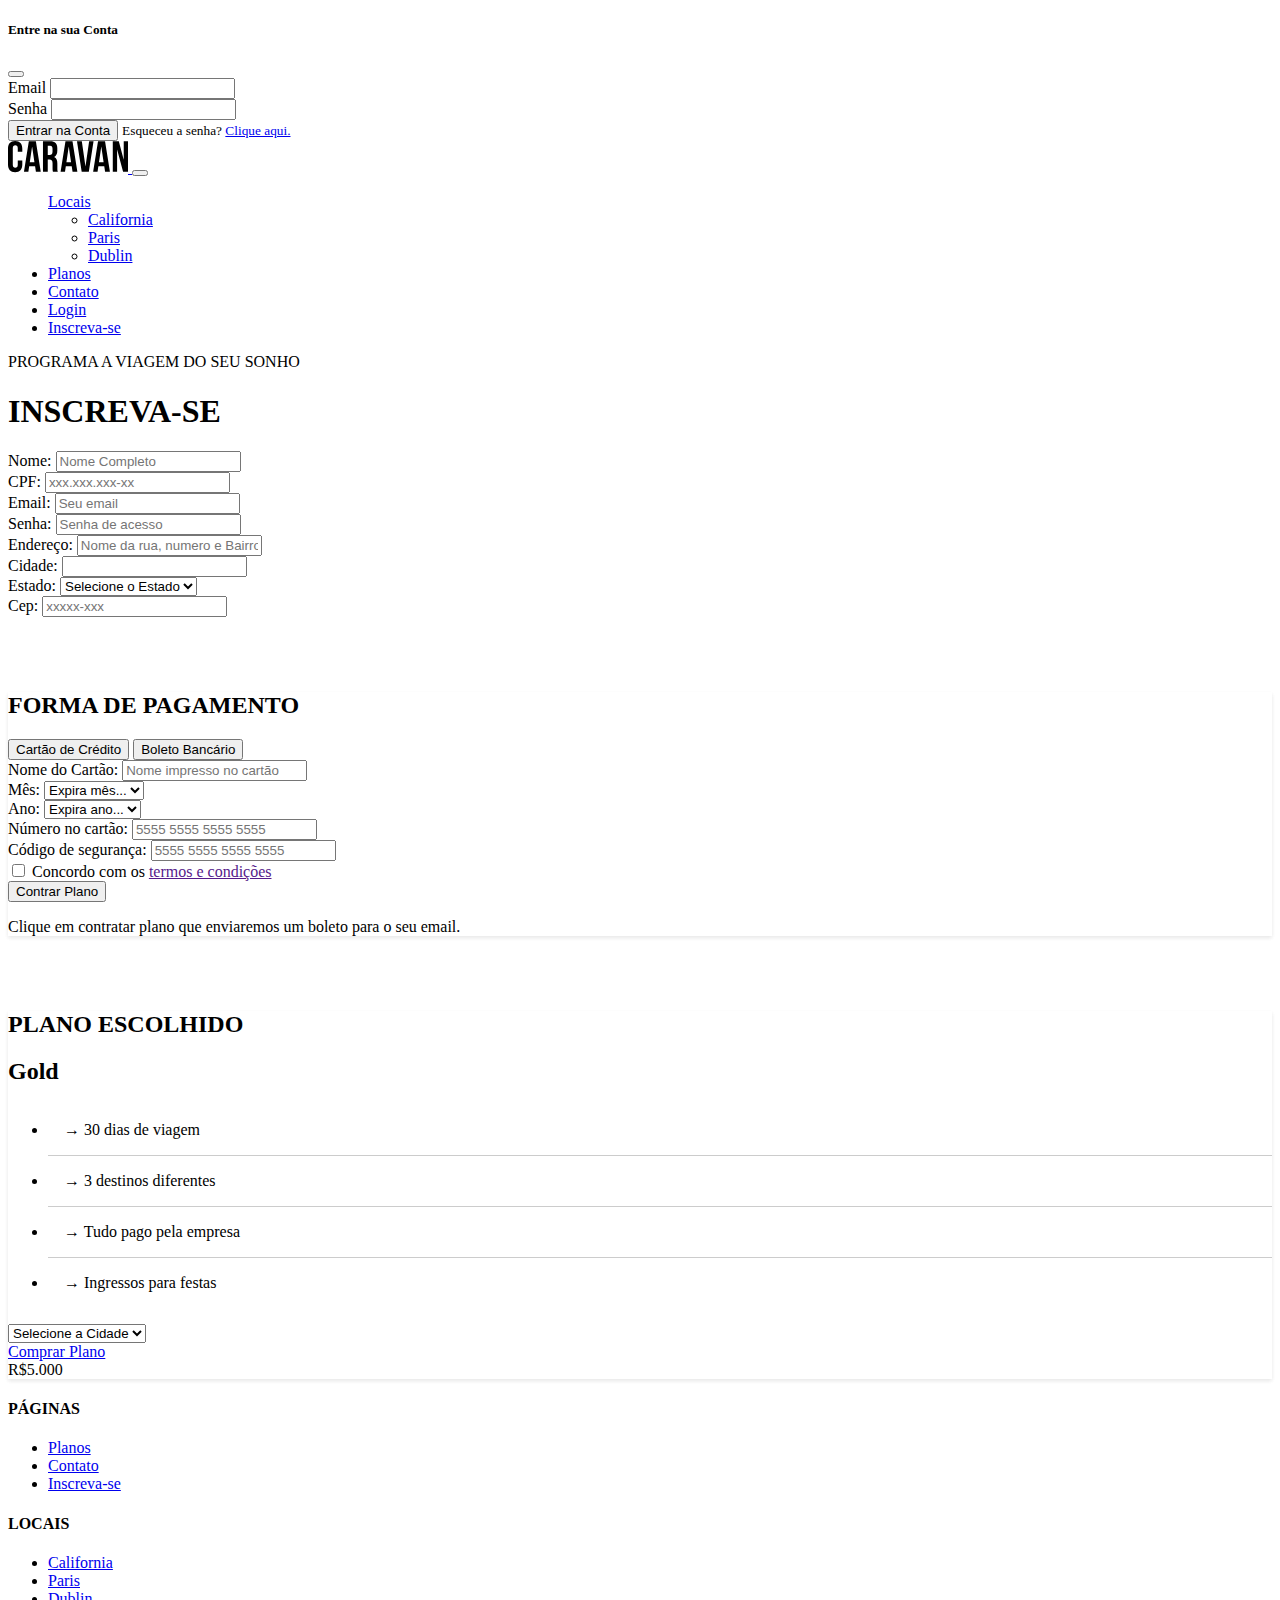
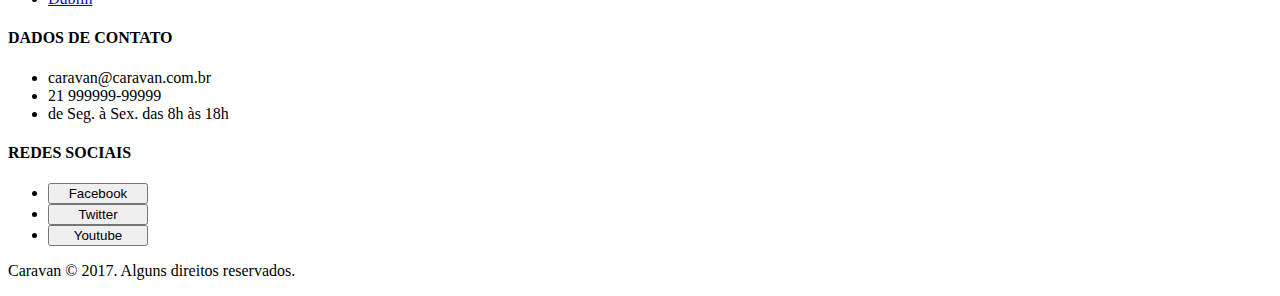
<file: inscricao.html>
<!DOCTYPE html>
<html lang="pt-BR">

<head>
    <meta charset="UTF-8">
    <meta http-equiv="X-UA-Compatible" content="IE=edge">
    <meta name="viewport" content="width=device-width, initial-scale=1.0">
    <link href="https://cdn.jsdelivr.net/npm/bootstrap@5.2.0-beta1/dist/css/bootstrap.min.css" rel="stylesheet"
        integrity="sha384-0evHe/X+R7YkIZDRvuzKMRqM+OrBnVFBL6DOitfPri4tjfHxaWutUpFmBp4vmVor" crossorigin="anonymous">
    <link rel="stylesheet" href="https://cdn.jsdelivr.net/npm/bootstrap-icons@1.8.3/font/bootstrap-icons.css">
    <link rel="stylesheet" href="./css/style.css">

    <script src="https://cdn.jsdelivr.net/npm/@popperjs/core@2.9.2/dist/umd/popper.min.js"
        integrity="sha384-IQsoLXl5PILFhosVNubq5LC7Qb9DXgDA9i+tQ8Zj3iwWAwPtgFTxbJ8NT4GN1R8p" crossorigin="anonymous">
    </script>
    <script src="https://cdn.jsdelivr.net/npm/bootstrap@5.0.2/dist/js/bootstrap.min.js"
        integrity="sha384-cVKIPhGWiC2Al4u+LWgxfKTRIcfu0JTxR+EQDz/bgldoEyl4H0zUF0QKbrJ0EcQF" crossorigin="anonymous">
    </script>

    <title>Caravan - Inscrição</title>
</head>

<body>

    <!-- MODAL -->
    <div class="modal fade" id="modalLogin" tabindex="-1" aria-labelledby="modalLoginTitulo" aria-hidden="true">
        <div class="modal-dialog">
            <div class="modal-content">
                <div class="modal-header">
                    <h5 class="modal-title" id="modalLoginTitulo">Entre na sua Conta</h5>
                    <button type="button" class="btn-close" data-bs-dismiss="modal" aria-label="Close"></button>
                </div>
                <div class="modal-body">
                    <form>
                        <div class="mb-3">
                            <label for="loginEmail" class="form-label">Email </label>
                            <input type="email" class="form-control" id="loginEmail">
                        </div>
                        <div class="mb-3">
                            <label for="loginPassord" class="form-label">Senha</label>
                            <input type="password" class="form-control" id="loginPassord">
                        </div>
                        <button type="submit" class="btn btn-primary">Entrar na Conta</button>
                        <small class="form-text text-muted">Esqueceu a senha?
                            <a href="#">Clique aqui.</a>
                        </small>
                    </form>


                </div>
            </div>
        </div>
    </div>
    <!-- FECHA MODAL -->


    <nav class="navbar navbar-expand-md navbar-light bg-light fixed-to pd-block  py-2 px-3">
        <a href="index.html" class="navbar-brand">
            <img src="./img/caravan.svg" alt="icone do site">
        </a>
        <button class="navbar-toggler" type="button" data-toggle="collapse" data-target="#conteudoNavbarSuportado"
            aria-controls="conteudoNavbarSuportado" aria-expanded="false" aria-label="Alterna navegação">
            <span class="navbar-toggler-icon"></span>
        </button>
        </button>

        <div class="collapse navbar-collapse navbar-expand-md d-lg-flex justify-content-end"
            id="conteudoNavbarSuportado">
            <ul class="navbar-nav">

                <div class="dropdown">
                    <a class="nav-link dropdown-toggle" href="#" role="button" id="dropdownMenuLink"
                        data-bs-toggle="dropdown" aria-expanded="false">
                        Locais
                    </a>
                    <ul class="dropdown-menu" aria-labelledby="dropdownMenuLink">
                        <li><a class="dropdown-item" href="local.html">California</a></li>
                        <li><a class="dropdown-item" href="local.html">Paris</a></li>
                        <li><a class="dropdown-item" href="local.html">Dublin</a></li>
                    </ul>
                </div>
                <li class="nav-item">
                    <a href="planos.html" class="nav-link">Planos</a>
                </li>
                <li class="nav-item">
                    <a href="contato.html" class="nav-link">Contato</a>
                </li>
                <li class="nav-item">
                    <a href="#" class="nav-link" data-bs-toggle="modal" data-bs-target="#modalLogin">Login</a>
                </li>
                <li class="nav-item">
                    <a href="inscricao.html" class="btn btn-outline-primary mx-md-3">Inscreva-se</a>
                </li>
            </ul>
        </div>
    </nav>
    <section class="container">
        <div class="my-5 text-center">
            <span class="h6 d-block">PROGRAMA A VIAGEM DO SEU SONHO</span>
            <h1 class="display-4 text-primary">INSCREVA-SE</h1>
        </div>
        <div class="row">
            <form class="row g-3">
                <div class="col-md-6">
                    <label for="inputNome" class="form-label">Nome:</label>
                    <input type="email" class="form-control" id="inputNome" placeholder="Nome Completo">
                </div>
                <div class="col-md-6">
                    <label for="inputCPF" class="form-label">CPF:</label>
                    <input type="password" class="form-control" id="inputCPF" placeholder="xxx.xxx.xxx-xx">
                </div>
                <div class="col-md-6">
                    <label for="inputEmail" class="form-label">Email:</label>
                    <input type="email" class="form-control" id="inputEmail" placeholder="Seu email">
                </div>
                <div class="col-md-6">
                    <label for="inputSenha" class="form-label">Senha:</label>
                    <input type="password" class="form-control" id="inputSenha" placeholder="Senha de acesso">
                </div>
                <div class="col-md-12">
                    <label for="inputEndereco" class="form-label">Endereço:</label>
                    <input type="text" class="form-control" id="inputEndereco"
                        placeholder="Nome da rua, numero e Bairro">
                </div>
                <div class="col-md-6">
                    <label for="inputCidade" class="form-label">Cidade:</label>
                    <input type="text" class="form-control" id="inputCidade">
                </div>
                <div class="col-md-3">
                    <label for="inputEstado" class="form-label">Estado:</label>
                    <select class="form-select" aria-label="Default select example">
                        <option selected>Selecione o Estado</option>
                        <option value="1">Rio de Janeiro</option>
                        <option value="2">São Paulo</option>
                        <option value="3">Paraná</option>
                        <option value="4">Minas Gerais</option>
                    </select>
                </div>
                <div class="col-md-3">
                    <label for="inputCep" class="form-label">Cep:</label>
                    <input type="text" class="form-control" id="inputCep" placeholder="xxxxx-xxx">
                </div>
            </form>
        </div>

        <div class="row">


            <div class="bg-light rounded box-shadow p-3 form-group col-md-6">
                <h2 class="h6 text-primary">FORMA DE PAGAMENTO</h2>
                <nav class="nav btn-group col-6 mb-3" id="formaPagamento" role="tablist">
                    <button type="button" class="btn btn-secondary active m-1" id="nav-cartao-tab" data-bs-toggle="tab"
                        data-bs-target="#nav-cartao" type="button" role="tab" aria-controls="nav-cartao"
                        aria-selected="true">Cartão de Crédito</button>
                    <button type="button" class="btn btn-secondary m-1" id="nav-boleto-tab" data-bs-toggle="tab"
                        data-bs-target="#nav-boleto" type="button" role="tab" aria-controls="nav-boleto"
                        aria-selected="false">Boleto Bancário</button>
                </nav>

                <div class="tab-content" id="formaPagamentoConteudo">
                    <div class="tab-pane fade show active" id="nav-cartao" role="tabpanel"
                        aria-labelledby="nav-cartao-tab">
                        <div class="form-row d-flex">
                            <div class="col-6">
                                <label for="inputNomeCartao" class="form-label">Nome do Cartão:</label>
                                <input type="text" class="form-control" id="inputNomeCartao"
                                    placeholder="Nome impresso no cartão">
                            </div>

                            <div class="form-group col-md-3">
                                <label for="inputMes" class="form-label">Mês:</label>
                                <select class="form-select" aria-label="Default select example">
                                    <option selected>Expira mês...</option>
                                    <option value="1">01</option>
                                    <option value="2">02</option>
                                    <option value="3">03</option>
                                    <option value="4">04</option>
                                    <option value="5">05</option>
                                    <option value="6">06</option>
                                    <option value="7">07</option>
                                    <option value="8">08</option>
                                    <option value="9">09</option>
                                    <option value="10">10</option>
                                    <option value="11">11</option>
                                    <option value="12">12</option>
                                </select>
                            </div>

                            <div class="col-md-3">
                                <label for="inputAno" class="form-label">Ano:</label>
                                <select class="form-select" aria-label="Default select example">
                                    <option selected>Expira ano...</option>
                                    <option value="2017">2017</option>
                                    <option value="2018">2018</option>
                                    <option value="2019">2019</option>
                                    <option value="2020">2020</option>
                                    <option value="2021">2021</option>
                                </select>
                            </div>
                        </div>
                        <div class="d-flex">
                            <div class="col-md-6">
                                <label for="inputNumeroCartao" class="form-label">Número no cartão:</label>
                                <input type="text" class="form-control" id="inputNumeroCartao"
                                    placeholder="5555 5555 5555 5555">
                            </div>
                            <div class="col-md-6">
                                <label for="inputCodigoCartao" class="form-label">Código de segurança:</label>
                                <input type="text" class="form-control" id="inputCodigoCartao"
                                    placeholder="5555 5555 5555 5555">
                            </div>
                        </div>
                    </div>
                    <div class="form-check mt-4">
                        <label class="form-check-label">
                            <input type="checkbox" class="form-check-input"> Concordo com os <a href="">termos e
                                condições</a>
                        </label>
                    </div>

                    <button type="submit" class="btn btn-primary btn-lg d-grid gap-2 mt-4"> Contrar Plano</button>
                    <div class="tab-pane fade" id="nav-boleto" role="tabpanel" aria-labelledby="nav-boleto-tab">
                        <p class="lead">Clique em contratar plano que enviaremos um boleto para o
                            seu email.</p>
                    </div>
                </div>
            </div>
            <div class="col-lg-5 mx-auto order-first order-lg-1 mb-5">
                <div class="bg-light rounded p-4 box-shadow mb-5">
                    <h2 class="h6 text-primary ">PLANO ESCOLHIDO</h2>
                    <h2>Gold</h2>
                    <ul class="lista-plano list-unstyled">
                        <li> → 30 dias de viagem </li>
                        <li> → 3 destinos diferentes</li>
                        <li> → Tudo pago pela empresa</li>
                        <li> → Ingressos para festas</li>
                    </ul>
                    <select class="form-select bg-light" aria-label="Default select example">
                        <option selected>Selecione a Cidade</option>
                        <option value="1">California</option>
                        <option value="2">Paris</option>
                        <option value="3">Dublin</option>
                    </select>
                    <div class="row align-items-center mt-4">
                        <div class="col-md">
                            <a href="inscricao.html" class="btn btn-primary btn-lg d-grid gap-2">Comprar Plano</a>
                        </div>
                        <div class="col">
                            <span class="h4">R$5.000</span>
                        </div>
                    </div>

                </div>
            </div>
        </div>
    </section>


    <footer class="bg-dark text-white mt-5">
        <div class="container py-4 ">
            <div class="row">
                <div class="col-md-3 col-6">
                    <h4 class="h6">PÁGINAS</h4>
                    <ul class="list-unstyled">
                        <li><a href="planos.html">Planos</a></li>
                        <li><a href="contato.html">Contato</a></li>
                        <li><a href="inscricao.html">Inscreva-se</a></li>
                    </ul>
                </div>

                <div class="col-md-3 col-6">
                    <h4 class="h6">LOCAIS</h4>
                    <ul class="list-unstyled">
                        <li><a href="local.html">California</a></li>
                        <li><a href="local.html">Paris</a></li>
                        <li><a href="local.html">Dublin</a></li>
                    </ul>
                </div>
                <div class="col-md-4">
                    <h4 class="h6">DADOS DE CONTATO</h4>
                    <ul class="list-unstyled text-secondary">
                        <li>caravan@caravan.com.br</li>
                        <li>21 999999-99999</li>
                        <li>de Seg. à Sex. das 8h às 18h</li>
                    </ul>
                </div>
                <div class="col-md-2">
                    <h4 class="h6">REDES SOCIAIS</h4>
                    <ul class="list-unstyled text-secondary">
                        <li>
                            <button type="button"
                                class="btn btn-outline-secondary btn-sm btn-block mb-2">Facebook</button>
                        </li>
                        <li>
                            <button type="button"
                                class="btn btn-outline-secondary btn-sm btn-block mb-2">Twitter</button>
                        </li>
                        <li>
                            <button type="button"
                                class="btn btn-outline-secondary btn-sm btn-block mb-2">Youtube</button>
                        </li>
                </div>
            </div>
        </div>
        <div class="bg-primary text-center py-3">
            <p class="mb-0">
                Caravan &copy 2017. Alguns direitos reservados.
            </p>
        </div>
    </footer>
</body>

</html>
</file>
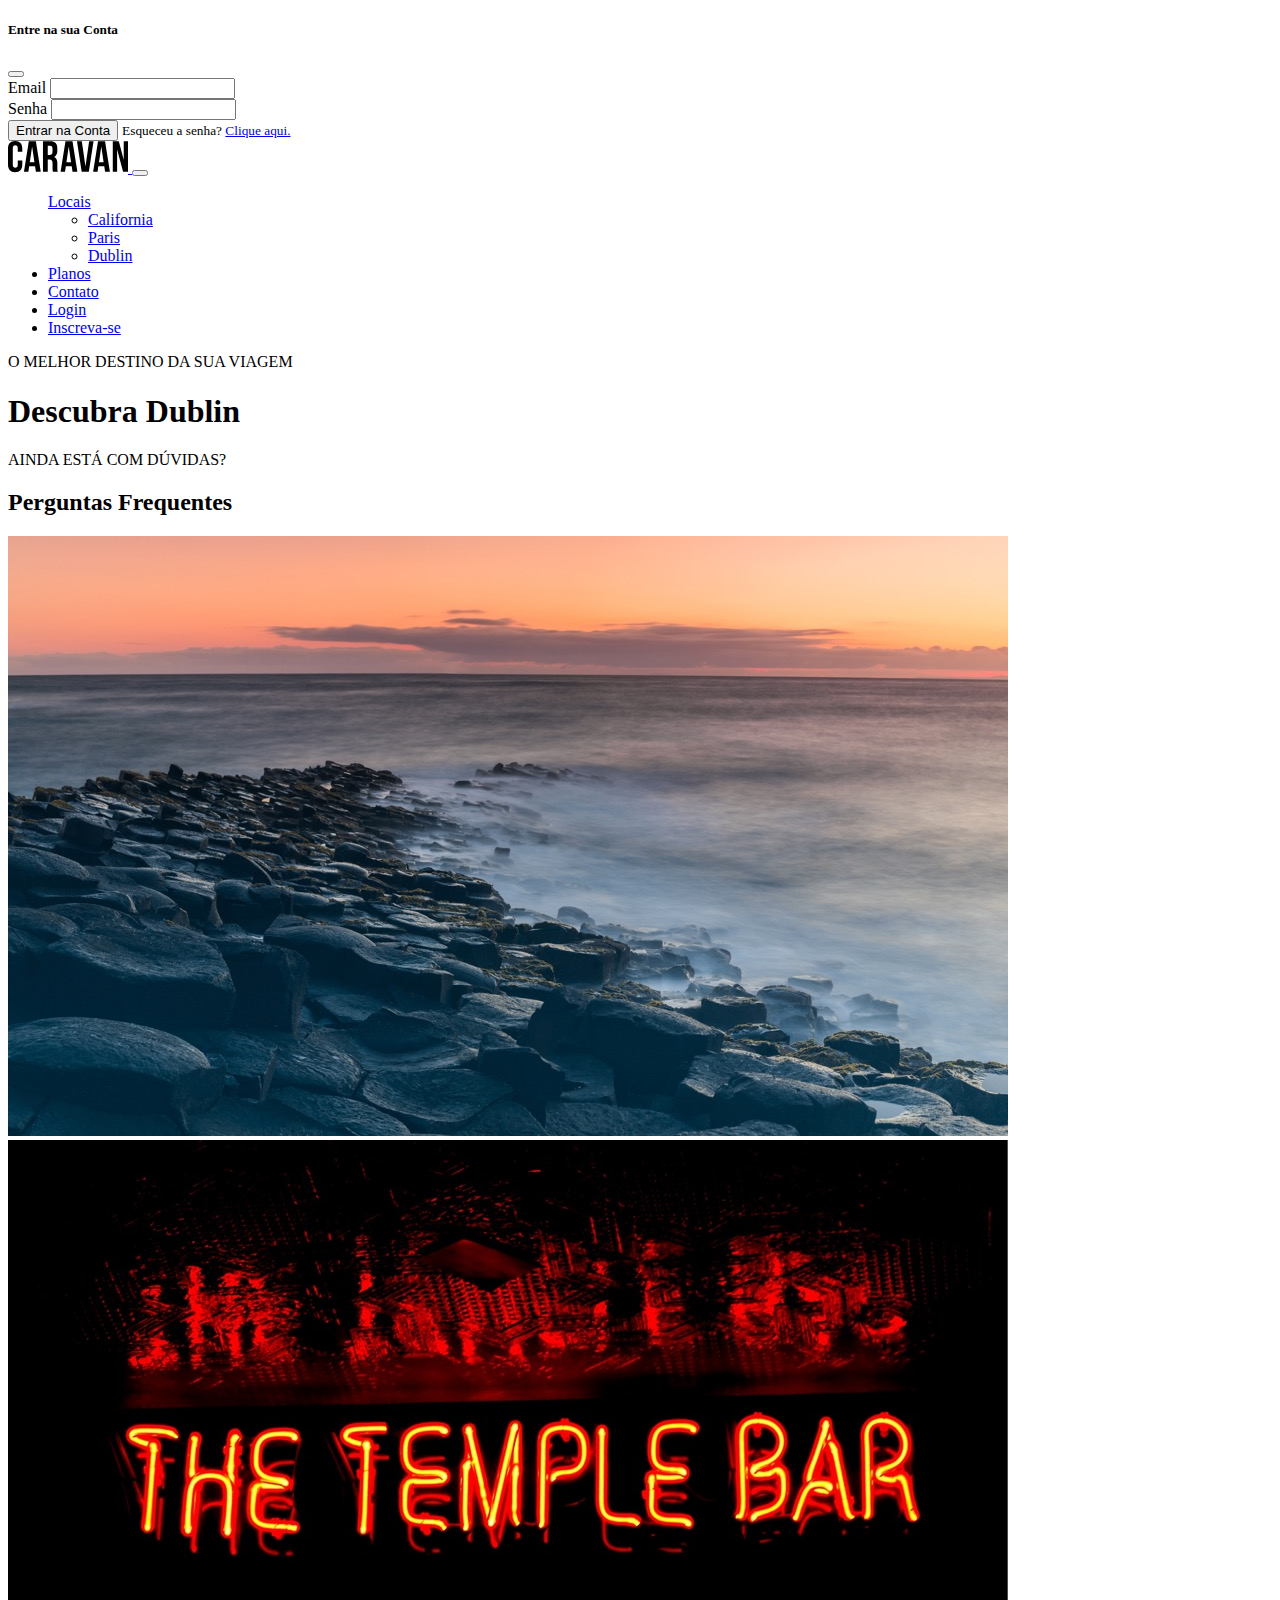
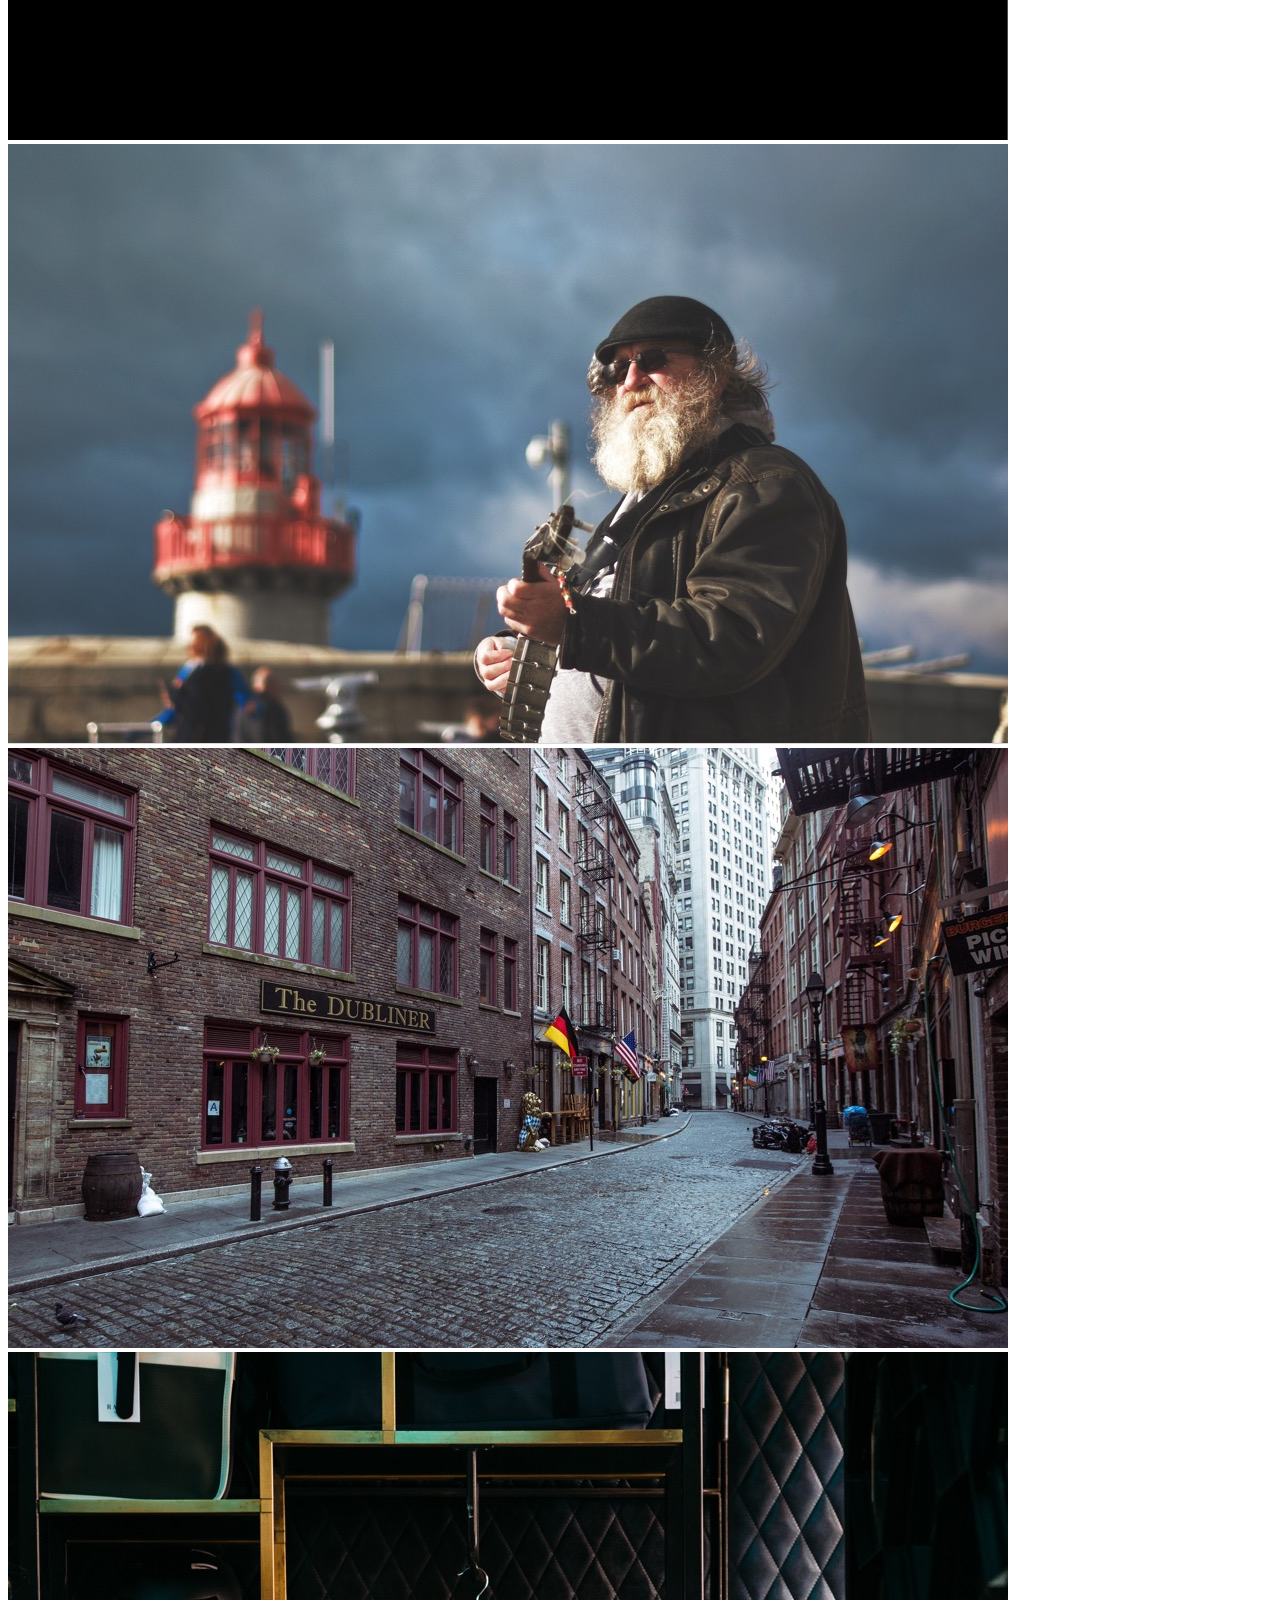
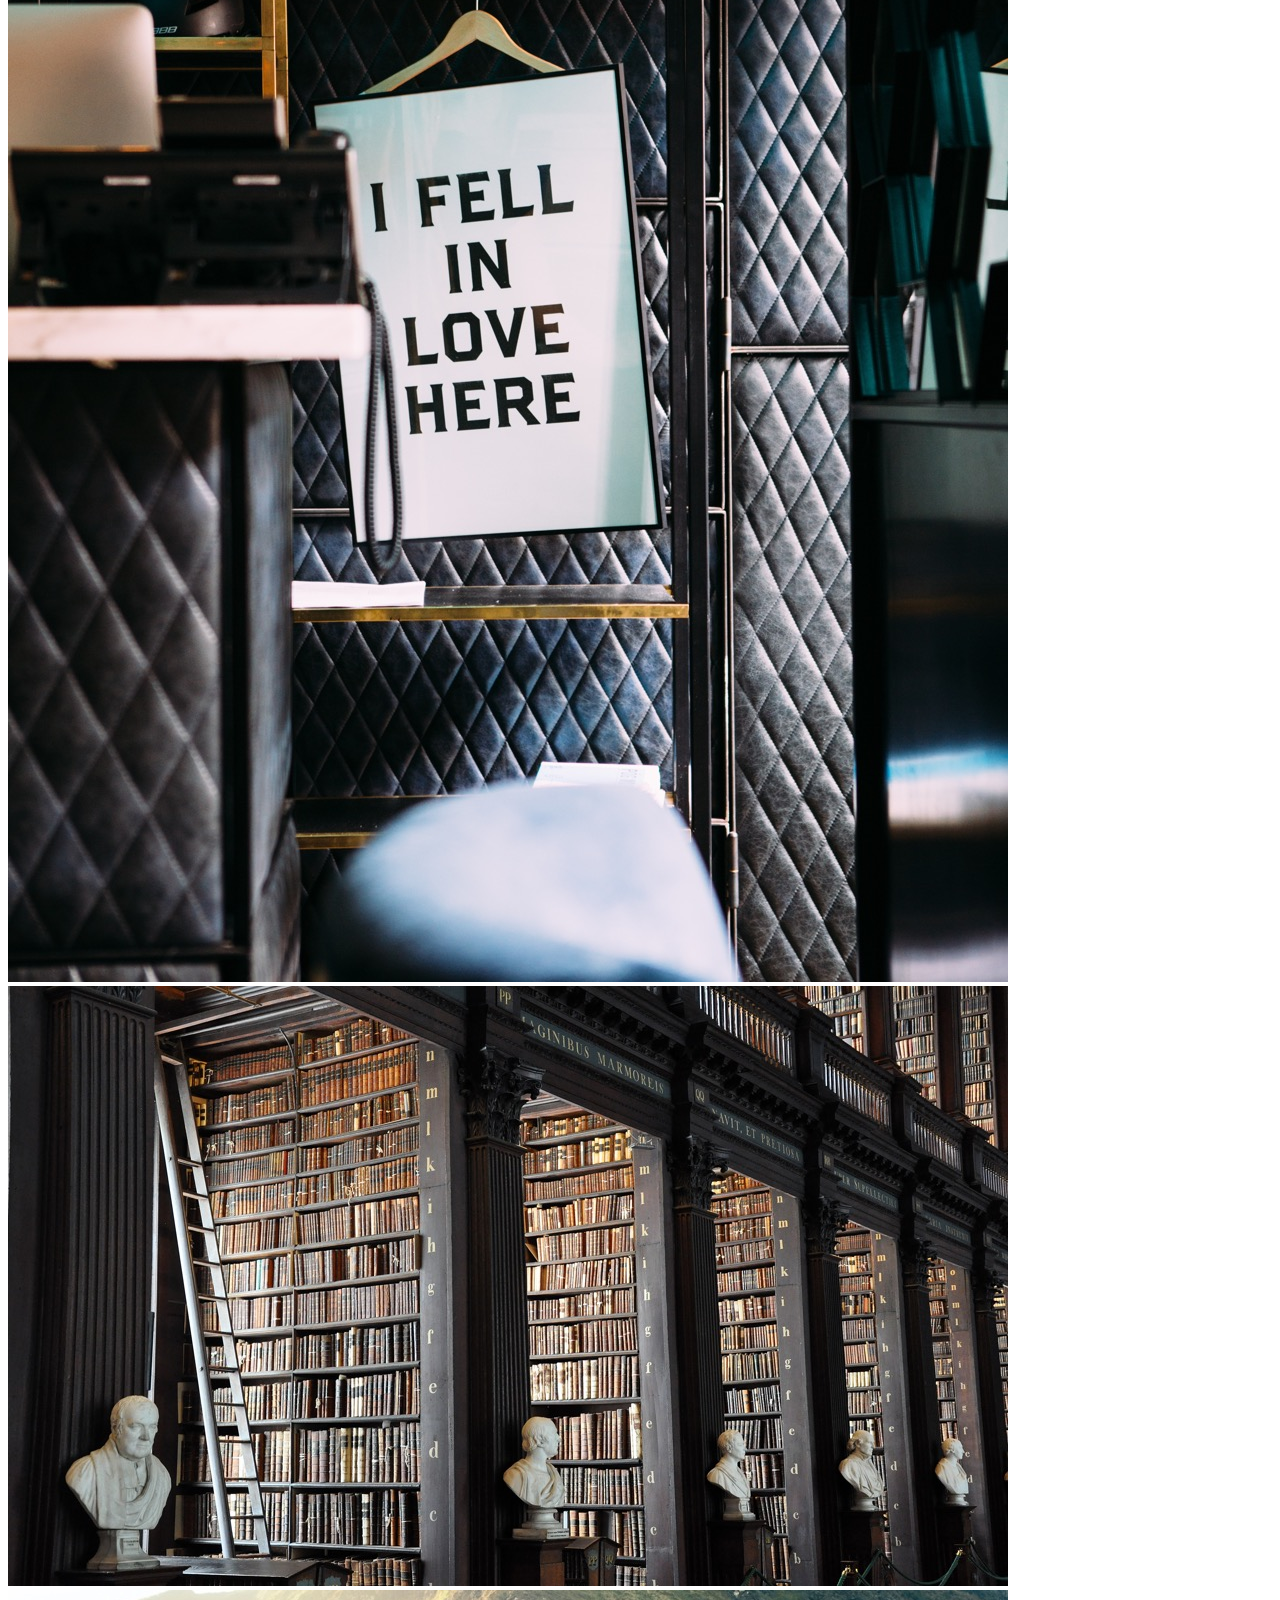
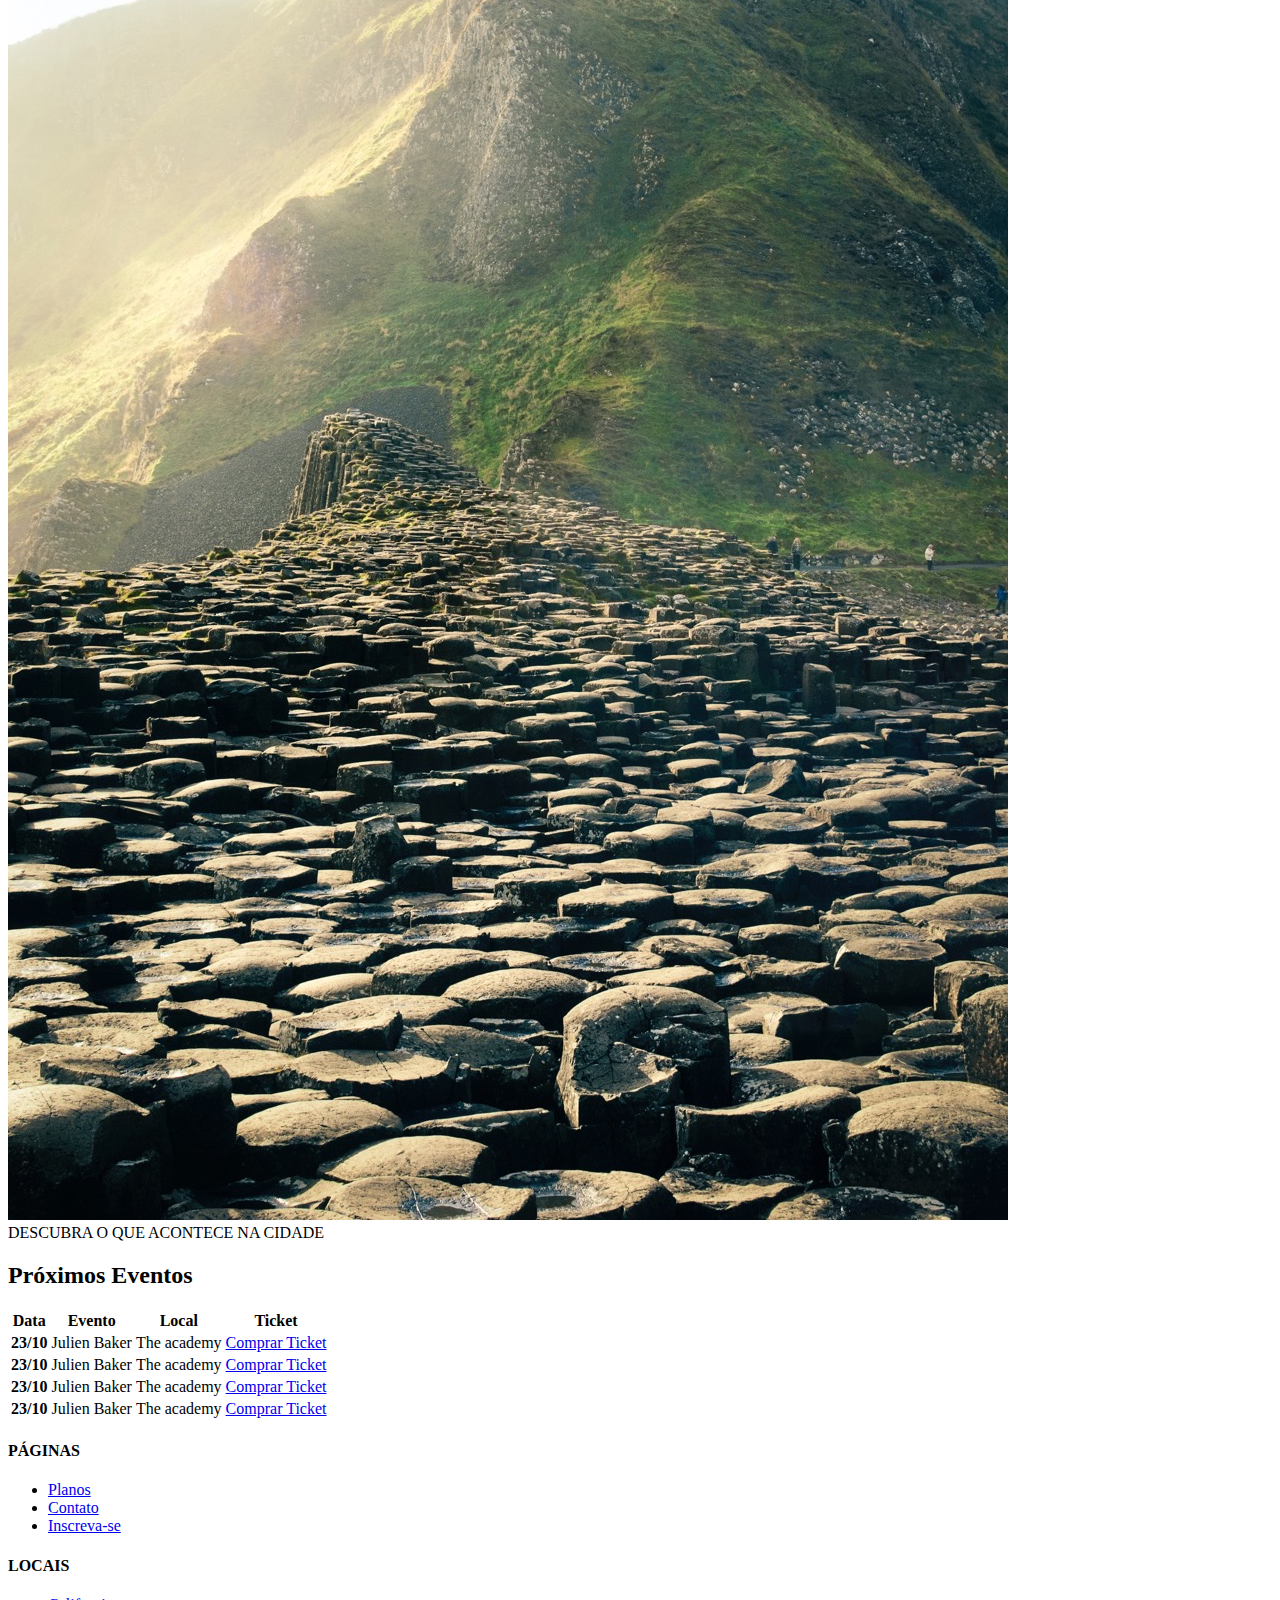
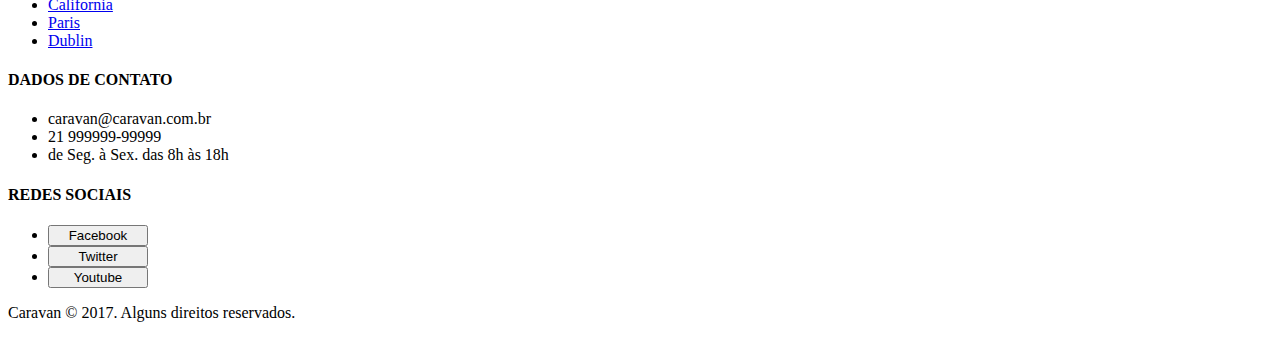
<file: local.html>
<!DOCTYPE html>
<html lang="pt-BR">

<head>
    <meta charset="UTF-8">
    <meta http-equiv="X-UA-Compatible" content="IE=edge">
    <meta name="viewport" content="width=device-width, initial-scale=1.0">
    <link href="https://cdn.jsdelivr.net/npm/bootstrap@5.2.0-beta1/dist/css/bootstrap.min.css" rel="stylesheet"
        integrity="sha384-0evHe/X+R7YkIZDRvuzKMRqM+OrBnVFBL6DOitfPri4tjfHxaWutUpFmBp4vmVor" crossorigin="anonymous">
    <link rel="stylesheet" href="https://cdn.jsdelivr.net/npm/bootstrap-icons@1.8.3/font/bootstrap-icons.css">
    <link rel="stylesheet" href="./css/style.css">

    <script src="https://cdn.jsdelivr.net/npm/@popperjs/core@2.9.2/dist/umd/popper.min.js"
        integrity="sha384-IQsoLXl5PILFhosVNubq5LC7Qb9DXgDA9i+tQ8Zj3iwWAwPtgFTxbJ8NT4GN1R8p" crossorigin="anonymous">
    </script>
    <script src="https://cdn.jsdelivr.net/npm/bootstrap@5.0.2/dist/js/bootstrap.min.js"
        integrity="sha384-cVKIPhGWiC2Al4u+LWgxfKTRIcfu0JTxR+EQDz/bgldoEyl4H0zUF0QKbrJ0EcQF" crossorigin="anonymous">
    </script>

    <title>Local</title>
</head>

<body>

    <!-- MODAL -->
    <div class="modal fade" id="modalLogin" tabindex="-1" aria-labelledby="modalLoginTitulo" aria-hidden="true">
        <div class="modal-dialog">
            <div class="modal-content">
                <div class="modal-header">
                    <h5 class="modal-title" id="modalLoginTitulo">Entre na sua Conta</h5>
                    <button type="button" class="btn-close" data-bs-dismiss="modal" aria-label="Close"></button>
                </div>
                <div class="modal-body">
                    <form>
                        <div class="mb-3">
                            <label for="loginEmail" class="form-label">Email </label>
                            <input type="email" class="form-control" id="loginEmail">
                        </div>
                        <div class="mb-3">
                            <label for="loginPassord" class="form-label">Senha</label>
                            <input type="password" class="form-control" id="loginPassord">
                        </div>
                        <button type="submit" class="btn btn-primary">Entrar na Conta</button>
                        <small class="form-text text-muted">Esqueceu a senha?
                            <a href="#">Clique aqui.</a>
                        </small>
                    </form>


                </div>
            </div>
        </div>
    </div>
    <!-- FECHA MODAL -->


    <nav class="navbar navbar-expand-md navbar-light bg-light fixed-to pd-block  py-2 px-3">
        <a href="index.html" class="navbar-brand">
            <img src="./img/caravan.svg" alt="icone do site">
        </a>
        <button class="navbar-toggler" type="button" data-toggle="collapse" data-target="#conteudoNavbarSuportado"
            aria-controls="conteudoNavbarSuportado" aria-expanded="false" aria-label="Alterna navegação">
            <span class="navbar-toggler-icon"></span>
        </button>
        </button>

        <div class="collapse navbar-collapse navbar-expand-md d-lg-flex justify-content-end"
            id="conteudoNavbarSuportado">
            <ul class="navbar-nav">
                <div class="dropdown">
                    <a class="nav-link dropdown-toggle active" href="#" role="button" id="dropdownMenuLink"
                        data-bs-toggle="dropdown" aria-expanded="false">
                        Locais
                    </a>
                    <ul class="dropdown-menu" aria-labelledby="dropdownMenuLink">
                        <li><a class="dropdown-item" href="local.html">California</a></li>
                        <li><a class="dropdown-item" href="local.html">Paris</a></li>
                        <li><a class="dropdown-item" href="local.html">Dublin</a></li>
                    </ul>
                </div>
                <li class="nav-item">
                    <a href="planos.html" class="nav-link">Planos</a>
                </li>
                <li class="nav-item">
                    <a href="contato.html" class="nav-link">Contato</a>
                </li>
                <li class="nav-item">
                    <a href="#" class="nav-link" data-bs-toggle="modal" data-bs-target="#modalLogin">Login</a>
                </li>
                <li class="nav-item">
                    <a href="inscricao.html" class="btn btn-outline-primary mx-md-3">Inscreva-se</a>
                </li>
            </ul>
        </div>
    </nav>


    <section class="container">
        <div class=" text-center my-5">
            <span class="h6 d-block ">O MELHOR DESTINO DA SUA VIAGEM</span>
            <h1 class="display-4 text-primary">Descubra Dublin</h1>
        </div>
    </section>

    <section class="container">
        <div class="my-5 text-center">
            <span class="h6 d-block">AINDA ESTÁ COM DÚVIDAS?</span>
            <h2 class="display-4 text-primary">Perguntas Frequentes</h2>
        </div>
        <div class="row">
            <div class="col-md">
                <img class="img-fluid mb-4" src="./img/local/foto-1.jpg" alt="foto 1" srcset="">
                <img class="img-fluid mb-4" src="./img/local/foto-2.jpg" alt="foto 2" srcset="">
                <img class="img-fluid mb-4" src="./img/local/foto-3.jpg" alt="foto 3" srcset="">
            </div>
            <div class="col-md">
                <img class="img-fluid mb-4" src="./img/local/foto-4.jpg" alt="foto 4" srcset="">
                <img class="img-fluid mb-4" src="./img/local/foto-5.jpg" alt="foto 5" srcset="">
            </div>
            <div class="col-md">
                <img class="img-fluid mb-4" src="./img/local/foto-6.jpg" alt="foto 6" srcset="">
                <img class="img-fluid mb-4" src="./img/local/foto-7.jpg" alt="foto 7" srcset="">
            </div>
        </div>
    </section>

    <section class="container">
        <div class="my-5 text-center">
            <span class="h6 d-block">DESCUBRA O QUE ACONTECE NA CIDADE</span>
            <h2 class="display-4 text-primary">Próximos Eventos</h2>
        </div>

        <table class="table table-hover table-responsive-md">
            <thead>
                <tr>
                    <th scope="col">Data</th>
                    <th scope="col">Evento</th>
                    <th scope="col">Local</th>
                    <th scope="col">Ticket</th>
                </tr>
            </thead>
            <tbody>
                <tr>
                    <th scope="row">23/10</th>
                    <td>Julien Baker</td>
                    <td>The academy</td>
                    <td><a href="#" class="btn btn-outline-secondary btn-sm">Comprar Ticket</a></td>
                </tr>
                <tr>
                    <th scope="row">23/10</th>
                    <td>Julien Baker</td>
                    <td>The academy</td>
                    <td><a href="#" class="btn btn-outline-secondary btn-sm">Comprar Ticket</a></td>
                </tr>
                <tr>
                    <th scope="row">23/10</th>
                    <td>Julien Baker</td>
                    <td>The academy</td>
                    <td><a href="#" class="btn btn-outline-secondary btn-sm">Comprar Ticket</a></td>
                </tr>
                <tr>
                    <th scope="row">23/10</th>
                    <td>Julien Baker</td>
                    <td>The academy</td>
                    <td><a href="#" class="btn btn-outline-secondary btn-sm">Comprar Ticket</a></td>
                </tr>
            </tbody>
        </table>
    </section>

    <footer class="bg-dark text-white mt-5">
        <div class="container py-4 ">
            <div class="row">
                <div class="col-md-3 col-6">
                    <h4 class="h6">PÁGINAS</h4>
                    <ul class="list-unstyled">
                        <li><a href="planos.html">Planos</a></li>
                        <li><a href="contato.html">Contato</a></li>
                        <li><a href="inscricao.html">Inscreva-se</a></li>
                    </ul>
                </div>

                <div class="col-md-3 col-6">
                    <h4 class="h6">LOCAIS</h4>
                    <ul class="list-unstyled">
                        <li><a href="local.html">California</a></li>
                        <li><a href="local.html">Paris</a></li>
                        <li><a href="local.html">Dublin</a></li>
                    </ul>
                </div>
                <div class="col-md-4">
                    <h4 class="h6">DADOS DE CONTATO</h4>
                    <ul class="list-unstyled text-secondary">
                        <li>caravan@caravan.com.br</li>
                        <li>21 999999-99999</li>
                        <li>de Seg. à Sex. das 8h às 18h</li>
                    </ul>
                </div>
                <div class="col-md-2">
                    <h4 class="h6">REDES SOCIAIS</h4>
                    <ul class="list-unstyled text-secondary">
                        <li>
                            <button type="button"
                                class="btn btn-outline-secondary btn-sm btn-block mb-2">Facebook</button>
                        </li>
                        <li>
                            <button type="button"
                                class="btn btn-outline-secondary btn-sm btn-block mb-2">Twitter</button>
                        </li>
                        <li>

                            <button type="button"
                                class="btn btn-outline-secondary btn-sm btn-block mb-2">Youtube</button>
                        </li>
                </div>
            </div>
        </div>
        <div class="bg-primary text-center py-3">
            <p class="mb-0">
                Caravan &copy 2017. Alguns direitos reservados.
            </p>
        </div>
    </footer>


</body>

</html>
</file>
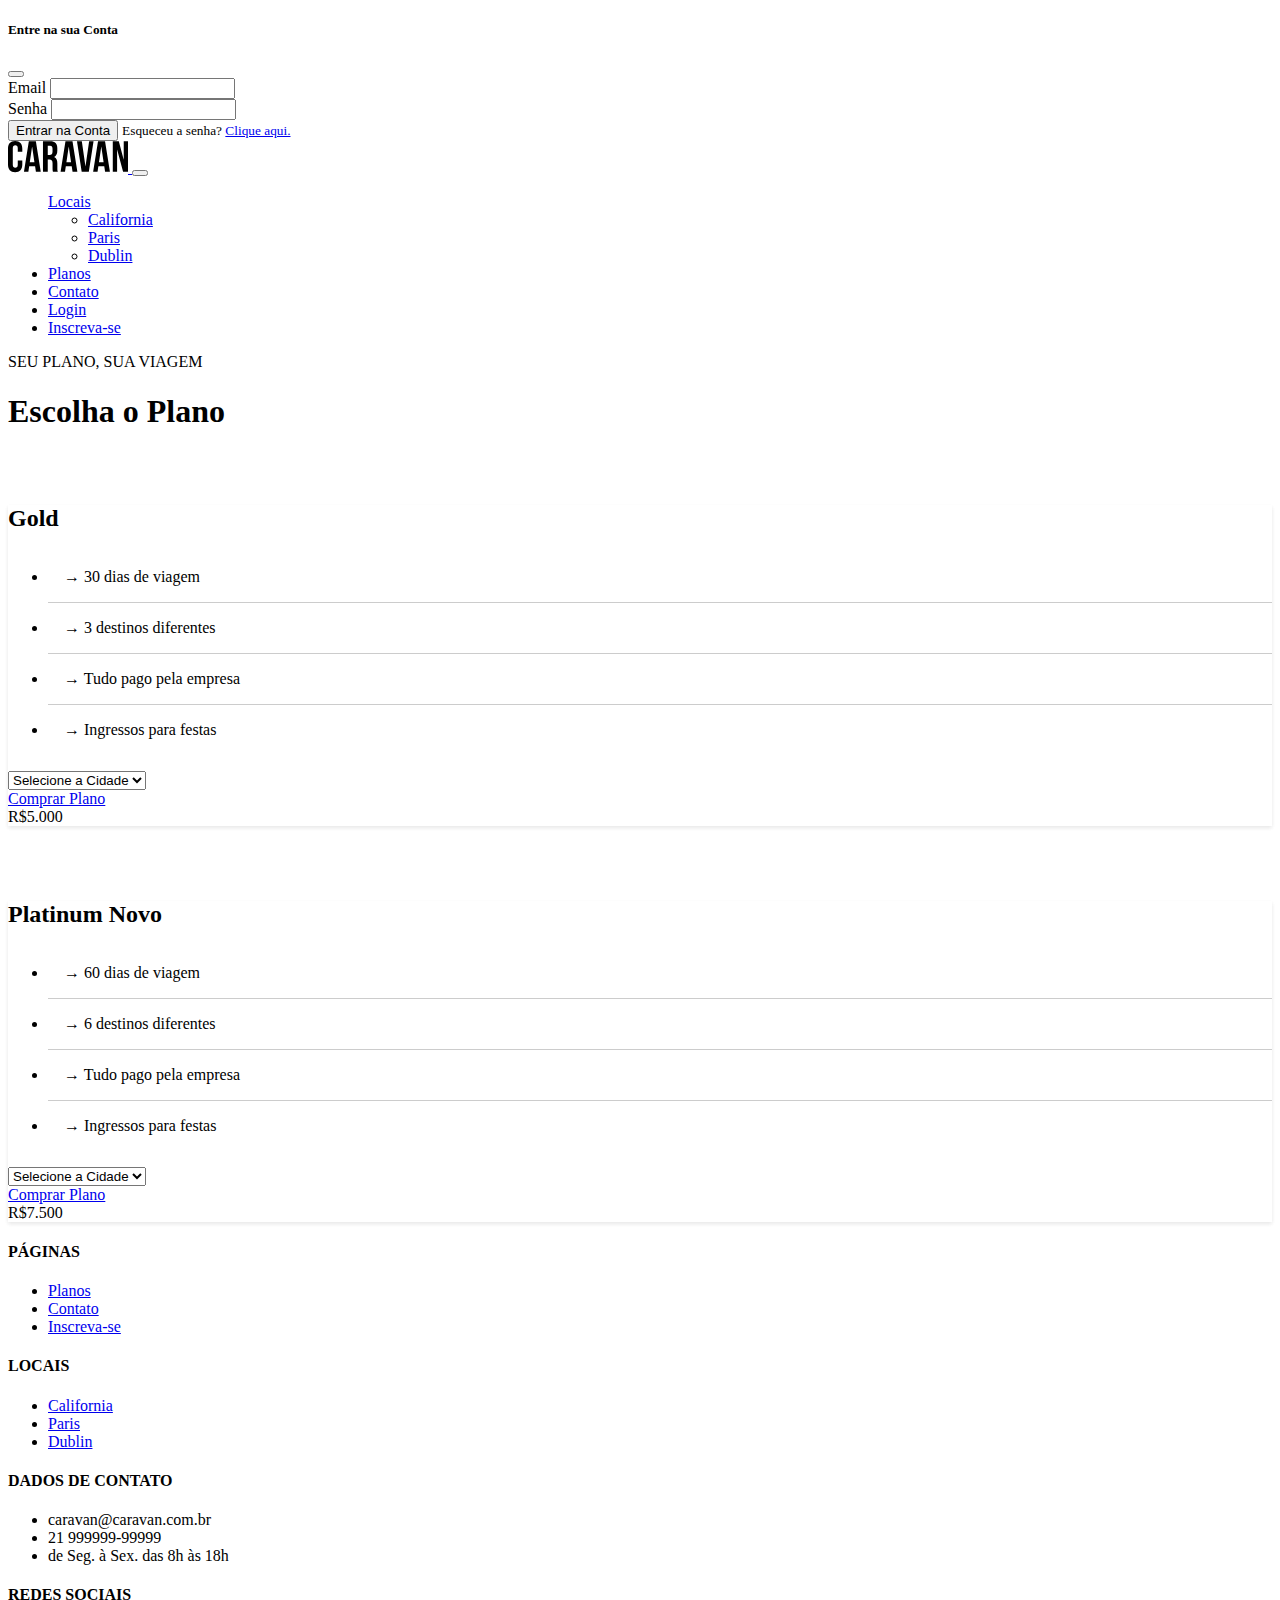
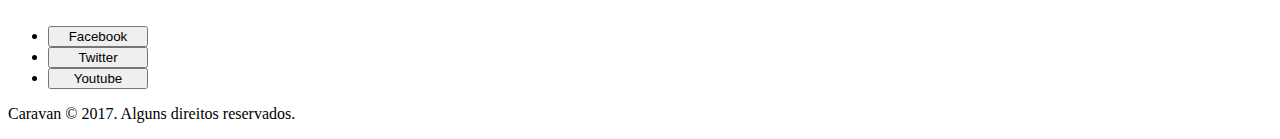
<file: planos.html>
<!DOCTYPE html>
<html lang="pt-BR">

<head>
    <meta charset="UTF-8">
    <meta http-equiv="X-UA-Compatible" content="IE=edge">
    <meta name="viewport" content="width=device-width, initial-scale=1.0">
    <link href="https://cdn.jsdelivr.net/npm/bootstrap@5.2.0-beta1/dist/css/bootstrap.min.css" rel="stylesheet"
        integrity="sha384-0evHe/X+R7YkIZDRvuzKMRqM+OrBnVFBL6DOitfPri4tjfHxaWutUpFmBp4vmVor" crossorigin="anonymous">
    <link rel="stylesheet" href="https://cdn.jsdelivr.net/npm/bootstrap-icons@1.8.3/font/bootstrap-icons.css">
    <link rel="stylesheet" href="./css/style.css">

    <script src="https://cdn.jsdelivr.net/npm/@popperjs/core@2.9.2/dist/umd/popper.min.js"
        integrity="sha384-IQsoLXl5PILFhosVNubq5LC7Qb9DXgDA9i+tQ8Zj3iwWAwPtgFTxbJ8NT4GN1R8p" crossorigin="anonymous">
    </script>
    <script src="https://cdn.jsdelivr.net/npm/bootstrap@5.0.2/dist/js/bootstrap.min.js"
        integrity="sha384-cVKIPhGWiC2Al4u+LWgxfKTRIcfu0JTxR+EQDz/bgldoEyl4H0zUF0QKbrJ0EcQF" crossorigin="anonymous">
    </script>

    <title>Caravan - Planos</title>
</head>

<body>

    <!-- MODAL -->
    <div class="modal fade" id="modalLogin" tabindex="-1" aria-labelledby="modalLoginTitulo" aria-hidden="true">
        <div class="modal-dialog">
            <div class="modal-content">
                <div class="modal-header">
                    <h5 class="modal-title" id="modalLoginTitulo">Entre na sua Conta</h5>
                    <button type="button" class="btn-close" data-bs-dismiss="modal" aria-label="Close"></button>
                </div>
                <div class="modal-body">
                    <form>
                        <div class="mb-3">
                            <label for="loginEmail" class="form-label">Email </label>
                            <input type="email" class="form-control" id="loginEmail">
                        </div>
                        <div class="mb-3">
                            <label for="loginPassord" class="form-label">Senha</label>
                            <input type="password" class="form-control" id="loginPassord">
                        </div>
                        <button type="submit" class="btn btn-primary">Entrar na Conta</button>
                        <small class="form-text text-muted">Esqueceu a senha?
                            <a href="#">Clique aqui.</a>
                        </small>
                    </form>


                </div>
            </div>
        </div>
    </div>
    <!-- FECHA MODAL -->


    <nav class="navbar navbar-expand-md navbar-light bg-light fixed-to pd-block  py-2 px-3">
        <a href="index.html" class="navbar-brand">
            <img src="./img/caravan.svg" alt="icone do site">
        </a>
        <button class="navbar-toggler" type="button" data-toggle="collapse" data-target="#conteudoNavbarSuportado"
            aria-controls="conteudoNavbarSuportado" aria-expanded="false" aria-label="Alterna navegação">
            <span class="navbar-toggler-icon"></span>
        </button>
        </button>

        <div class="collapse navbar-collapse navbar-expand-md d-lg-flex justify-content-end"
            id="conteudoNavbarSuportado">
            <ul class="navbar-nav">
                <div class="dropdown">
                    <a class="nav-link dropdown-toggle" href="#" role="button" id="dropdownMenuLink"
                        data-bs-toggle="dropdown" aria-expanded="false">
                        Locais
                    </a>
                    <ul class="dropdown-menu" aria-labelledby="dropdownMenuLink">
                        <li><a class="dropdown-item" href="local.html">California</a></li>
                        <li><a class="dropdown-item" href="local.html">Paris</a></li>
                        <li><a class="dropdown-item" href="local.html">Dublin</a></li>
                    </ul>
                </div>
                <li class="nav-item">
                    <a href="planos.html" class="nav-link active">Planos</a>
                </li>
                <li class="nav-item">
                    <a href="contato.html" class="nav-link">Contato</a>
                </li>
                <li class="nav-item">
                    <a href="#" class="nav-link" data-bs-toggle="modal" data-bs-target="#modalLogin">Login</a>
                </li>
                <li class="nav-item">
                    <a href="inscricao.html" class="btn btn-outline-primary mx-md-3">Inscreva-se</a>
                </li>
            </ul>
        </div>
    </nav>

    <!-- Fecha Navegação -->

    <section class="container">
        <div class=" text-center my-5">
            <span class="h6 d-block ">SEU PLANO, SUA VIAGEM</span>
            <h1 class="display-4 text-primary">Escolha o Plano</h1>
        </div>

        <div class="row">
            <div class="col">
                <div class="bg-light rounded p-4 box-shadow mb-5">
                    <h2>Gold</h2>
                    <ul class="lista-plano list-unstyled">
                        <li> → 30 dias de viagem </li>
                        <li> → 3 destinos diferentes</li>
                        <li> → Tudo pago pela empresa</li>
                        <li> → Ingressos para festas</li>
                    </ul>
                    <select class="form-select bg-light" aria-label="Default select example">
                        <option selected>Selecione a Cidade</option>
                        <option value="1">California</option>
                        <option value="2">Paris</option>
                        <option value="3">Dublin</option>
                    </select>
                    <div class="row align-items-center mt-4">
                        <div class="col-md">
                            <a href="inscricao.html" class="btn btn-primary btn-lg d-grid gap-2">Comprar Plano</a>
                        </div>
                        <div class="col">
                            <span class="h4">R$5.000</span>
                        </div>
                    </div>
                </div>
            </div>
            <div class="col">
                <div class="bg-light rounded p-4 box-shadow mb-5">
                    <h2>Platinum <span class="badge bg-success">Novo</span></h2>
                    <ul class="lista-plano list-unstyled">
                        <li> → 60 dias de viagem </li>
                        <li> → 6 destinos diferentes</li>
                        <li> → Tudo pago pela empresa</li>
                        <li> → Ingressos para festas</li>
                    </ul>
                    <select class="form-select bg-light" aria-label="Default select example">
                        <option selected>Selecione a Cidade</option>
                        <option value="1">California</option>
                        <option value="2">Paris</option>
                        <option value="3">Dublin</option>
                    </select>
                    <div class="row align-items-center mt-4">
                        <div class="col-md">
                            <a href="inscricao.html" class="btn btn-primary btn-lg d-grid gap-2">Comprar Plano</a>
                        </div>
                        <div class="col">
                            <span class="h4">R$7.500</span>
                        </div>
                    </div>
                </div>
            </div>

        </div>
    </section>



    <!-- FOOTER -->
    <footer class="bg-dark text-white mt-5">
        <div class="container py-4 ">
            <div class="row">
                <div class="col-md-3 col-6">
                    <h4 class="h6">PÁGINAS</h4>
                    <ul class="list-unstyled">
                        <li><a href="planos.html">Planos</a></li>
                        <li><a href="contato.html">Contato</a></li>
                        <li><a href="inscricao.html">Inscreva-se</a></li>
                    </ul>
                </div>

                <div class="col-md-3 col-6">
                    <h4 class="h6">LOCAIS</h4>
                    <ul class="list-unstyled">
                        <li><a href="local.html">California</a></li>
                        <li><a href="local.html">Paris</a></li>
                        <li><a href="local.html">Dublin</a></li>
                    </ul>
                </div>
                <div class="col-md-4">
                    <h4 class="h6">DADOS DE CONTATO</h4>
                    <ul class="list-unstyled text-secondary">
                        <li>caravan@caravan.com.br</li>
                        <li>21 999999-99999</li>
                        <li>de Seg. à Sex. das 8h às 18h</li>
                    </ul>
                </div>
                <div class="col-md-2">
                    <h4 class="h6">REDES SOCIAIS</h4>
                    <ul class="list-unstyled text-secondary">
                        <li>
                            <button type="button"
                                class="btn btn-outline-secondary btn-sm btn-block mb-2">Facebook</button>
                        </li>
                        <li>
                            <button type="button"
                                class="btn btn-outline-secondary btn-sm btn-block mb-2">Twitter</button>
                        </li>
                        <li>

                            <button type="button"
                                class="btn btn-outline-secondary btn-sm btn-block mb-2">Youtube</button>
                        </li>
                </div>
            </div>
        </div>
        <div class="bg-primary text-center py-3">
            <p class="mb-0">
                Caravan &copy 2017. Alguns direitos reservados.
            </p>
        </div>
    </footer>


</body>

</html>
</file>
<file: css/style.css>
div.box-shadow {
     box-shadow: 0 2px 4px 0 rgba(0, 0, 0, .05),
        0 2px 4px 0 rgba(0, 0, 0, .05);
        margin-top: 75px;

}

.icone{
    height: 50px;
}

#home-quote{
   background: url(../img/bg-quote.jpg) center center;
   background-size: cover;
}


.accordion-button,
.small.m-1{
    font-size: 1.125rem;
}

.accordion-collapse.collapse.show{
    border: 1px solid rgba(0,0,0,.25);
}


/*FOOTER*/
.btn.btn-outline-secondary.btn-block.mb-2{
    min-width: 100px;
    max-width: 140px;
}



@media(max-width: 767px){
#home-quote .display-4{
font-size: 2.5rem;
}

div.box-shadow {
    margin-top: 0;
}
.fixed-top{
    position: relative;
}
}

.lista-plano li + li{
    border-top: 1px solid rgba(0,0,0,.2);
}

.lista-plano li{
    padding: 1rem;
}


.contatoRedesSociais{
max-width: 260px;
}

.form-row.d-flex .col-md-6{
margin: 2rem;
}
</file>
